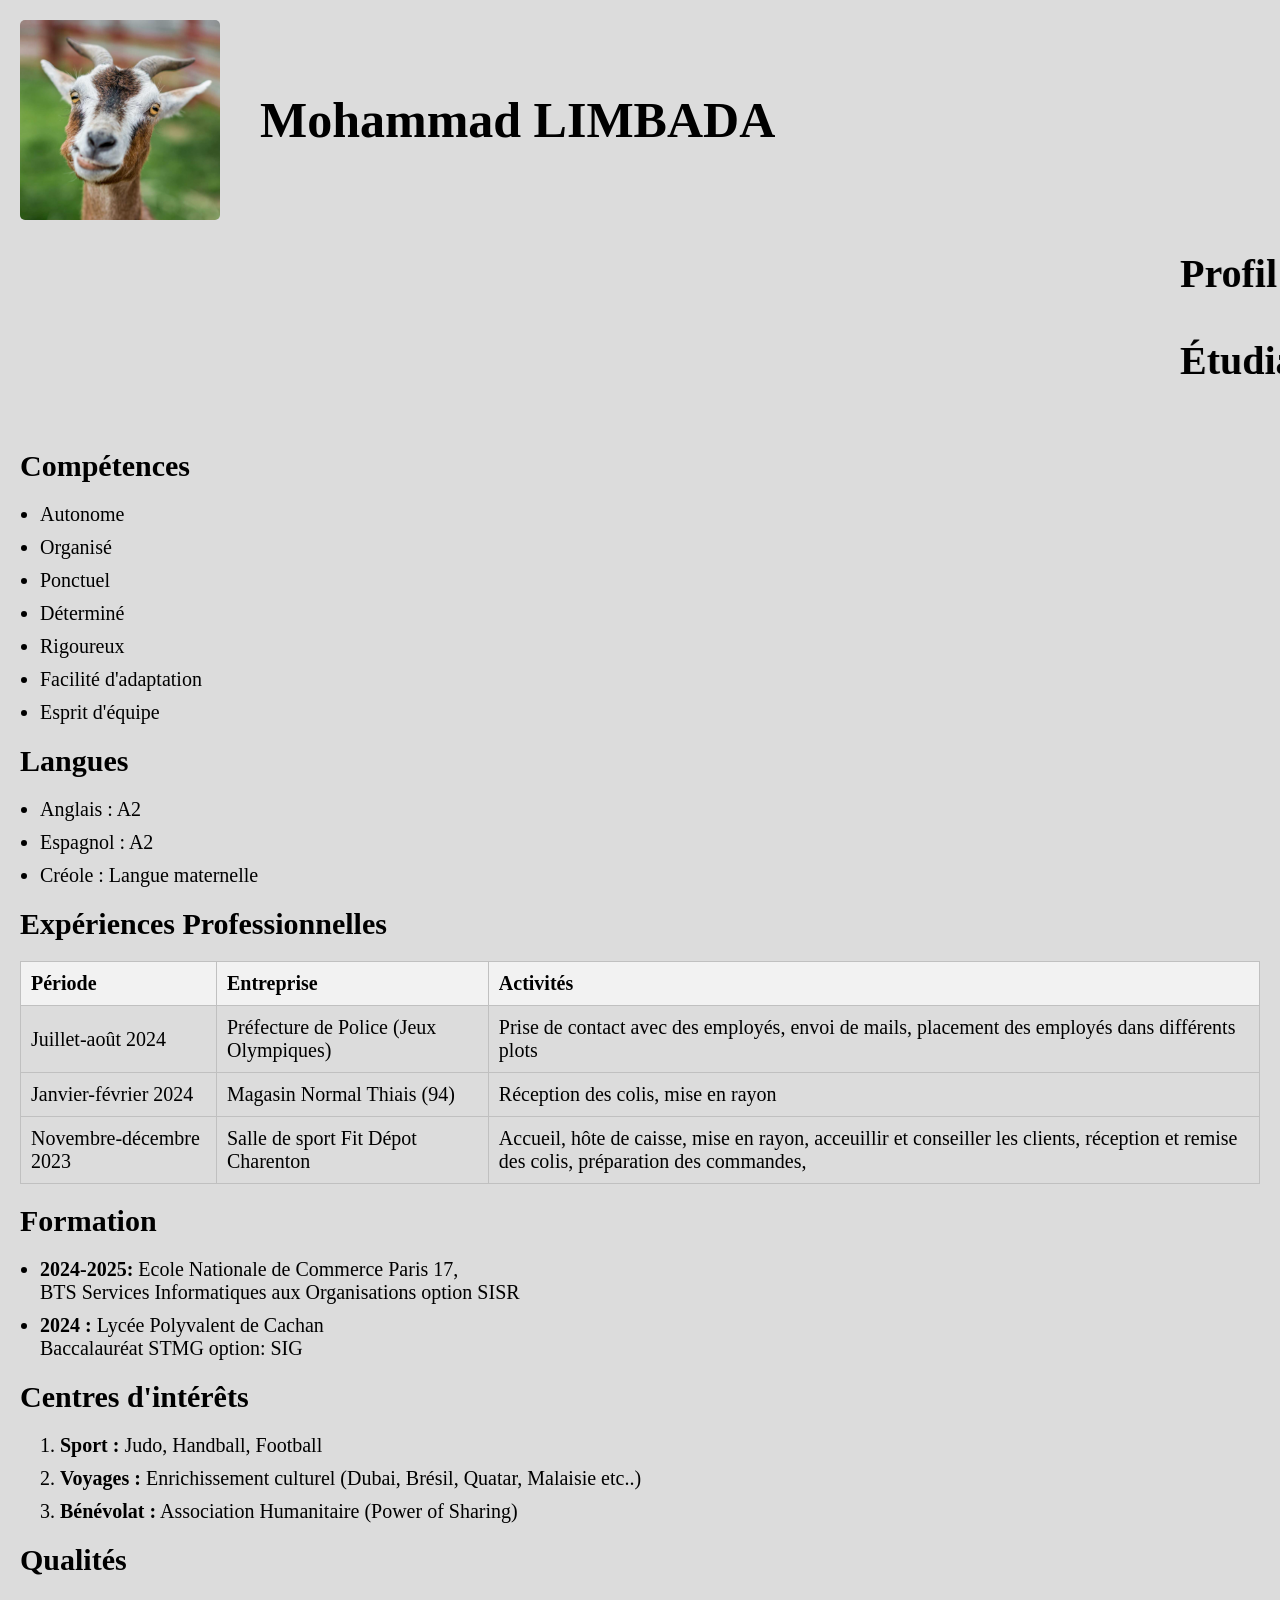
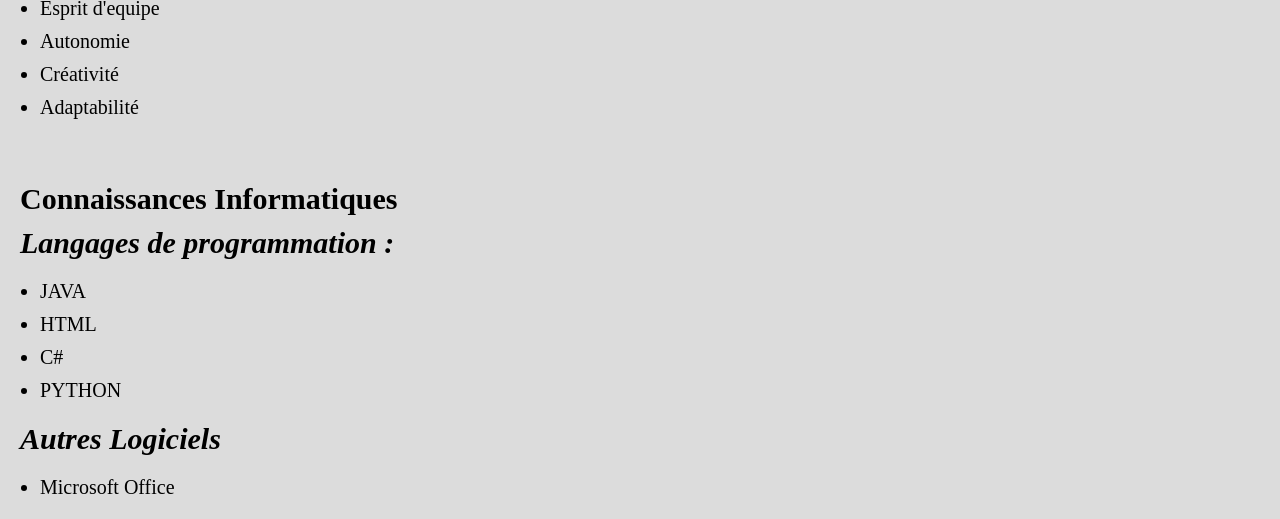
<file: index.html>
<!DOCTYPE html>
<html>
<head>
    <meta http-equiv="refresh" content="0; url=cvmomo.html">
    <title>CV Mohammad Limbada</title>
</head>
<body>
    <script>window.location.href = "cvmomo.html";</script>
</body>
</html>
</file>
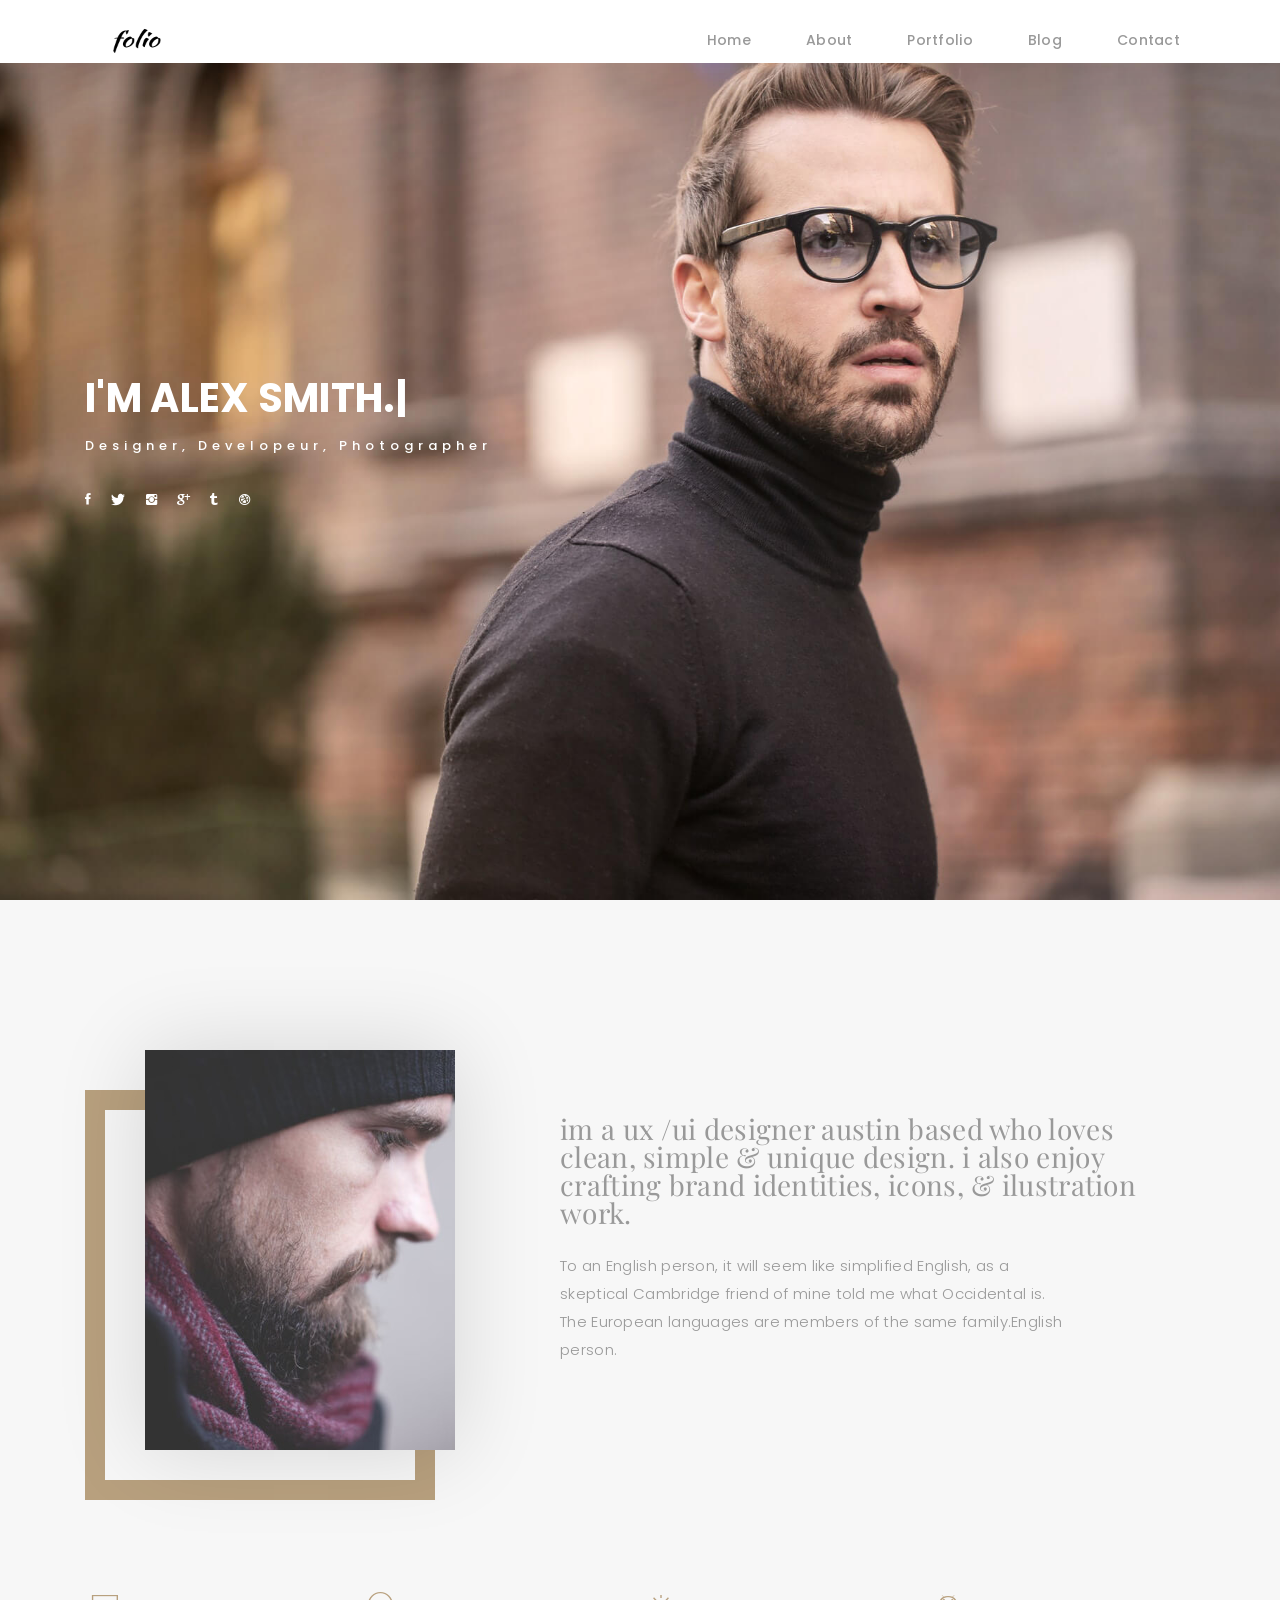
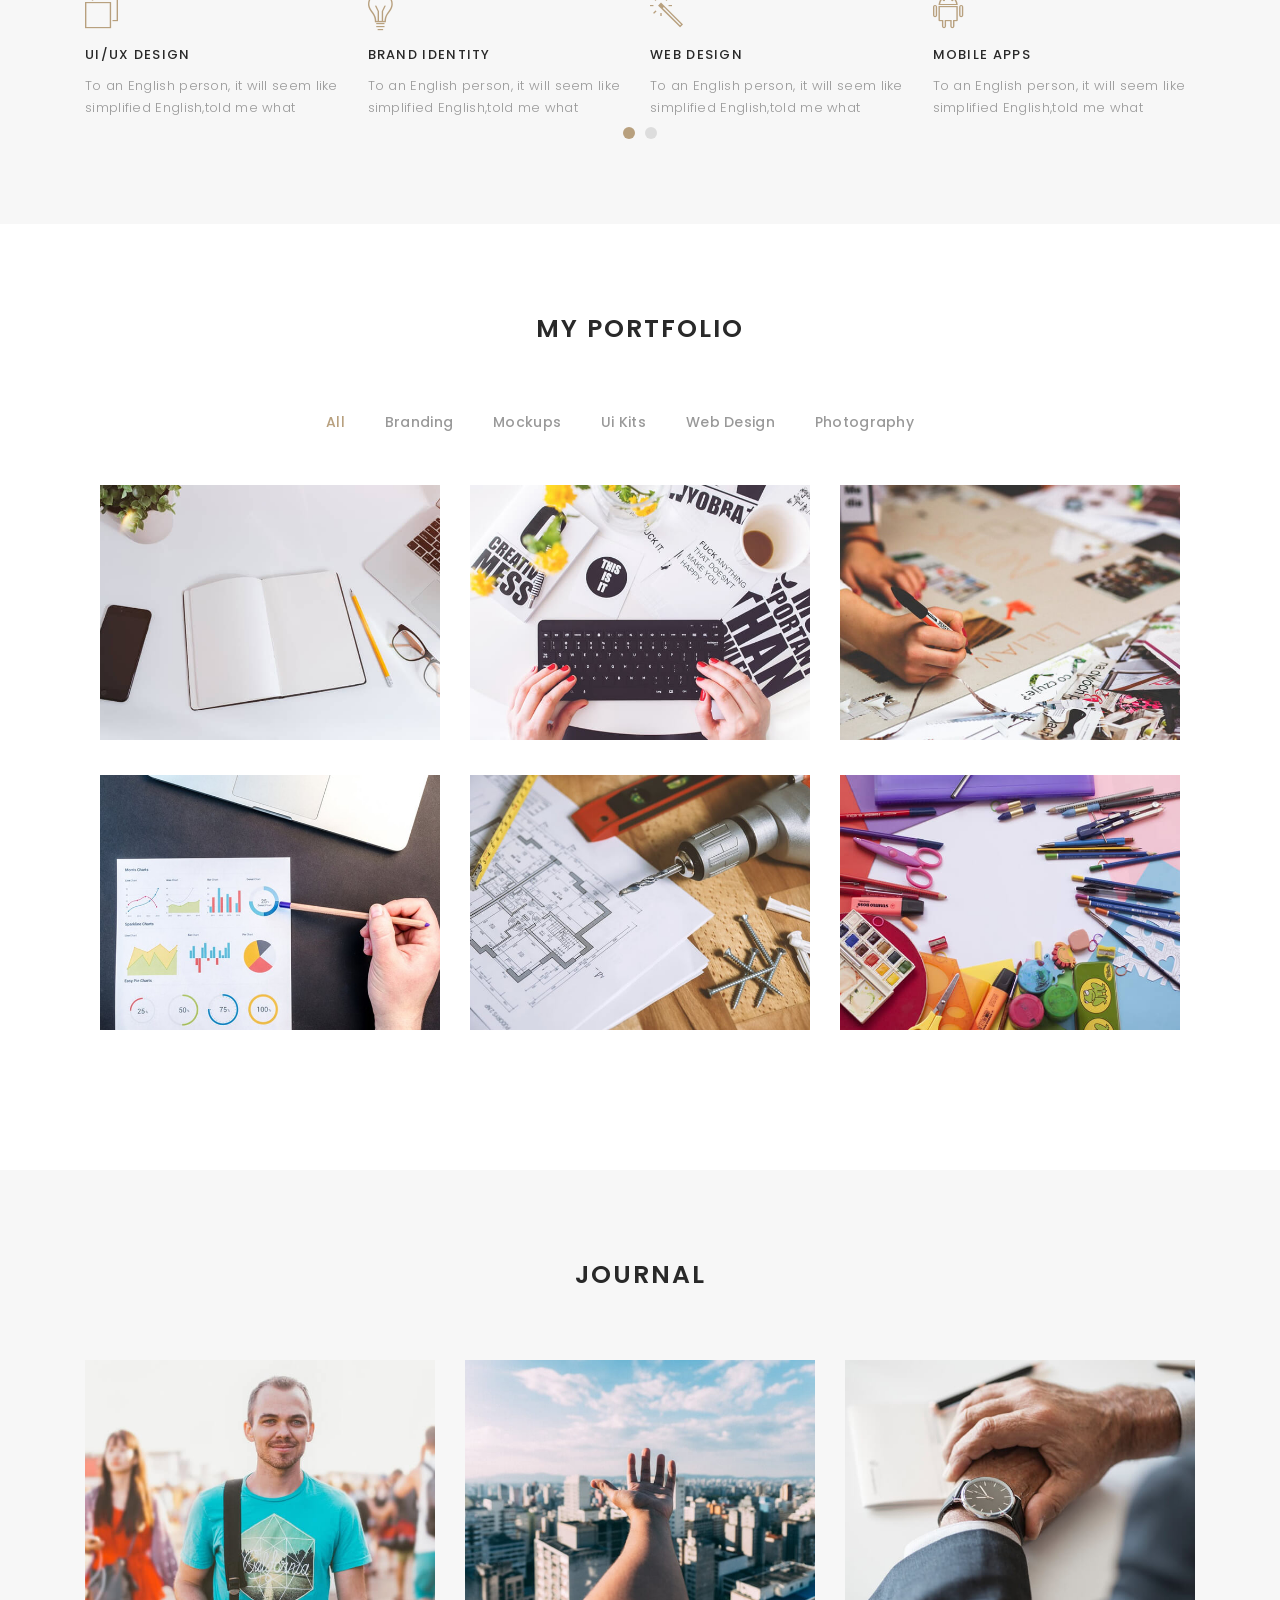
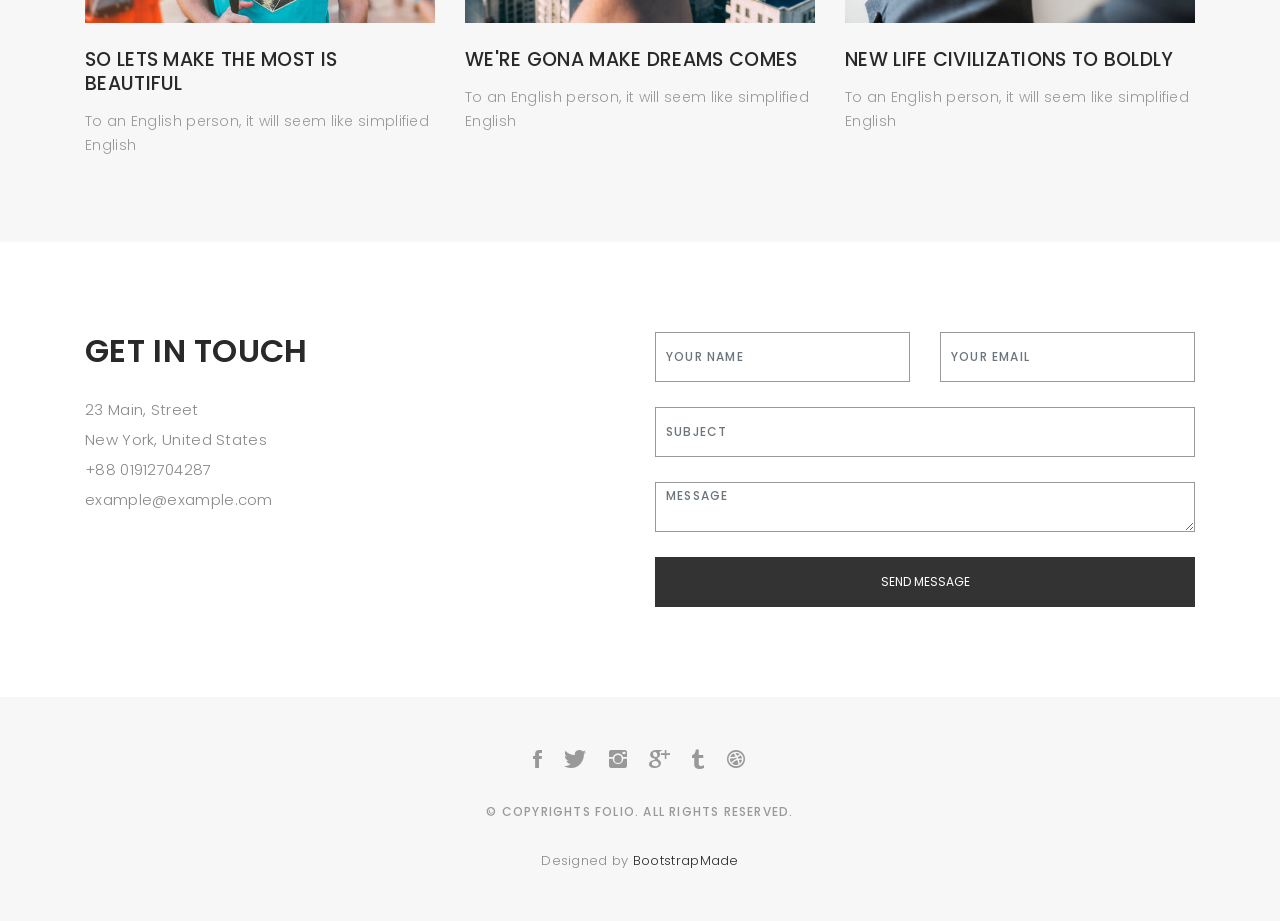
<file: Folio/index.html>
<!DOCTYPE html>
<html lang="en">

<head>
  <!-- meta -->
  <meta charset="utf-8">
  <meta content="width=device-width, initial-scale=1.0" name="viewport">

  <title>Folio - Personal Portfolio Template</title>
  <meta content="" name="keywords">
  <meta content="" name="description">

  <!-- Google Fonts -->
  <link href="https://fonts.googleapis.com/css?family=Poppins:300,300i,400,400i,500,500i,600,600i,700,700i|Playfair+Display:400,400i,700,700i,900,900i" rel="stylesheet">

  <!-- Bootstrap CSS File -->
  <link href="lib/bootstrap/css/bootstrap.min.css" rel="stylesheet">

  <!-- Libraries CSS Files -->
  <link href="lib/ionicons/css/ionicons.min.css" rel="stylesheet">
  <link href="lib/owlcarousel/assets/owl.carousel.min.css" rel="stylesheet">
  <link href="lib/magnific-popup/magnific-popup.css" rel="stylesheet">
  <link href="lib/hover/hover.min.css" rel="stylesheet">

  <!-- Main Stylesheet File -->
  <link href="css/style.css" rel="stylesheet">

  <!-- Responsive css -->
  <link href="css/responsive.css" rel="stylesheet">

  <!-- Favicon -->
  <link rel="shortcut icon" href="images/favicon.png">

  <!-- =======================================================
    Theme Name: Folio
    Theme URL: https://bootstrapmade.com/folio-bootstrap-portfolio-template/
    Author: BootstrapMade.com
    Author URL: https://bootstrapmade.com
  ======================================================= -->
</head>

<body>

  <!-- start section navbar -->
  <nav id="main-nav">
    <div class="row">
      <div class="container">

        <div class="logo">
          <a href="index.html"><img src="images/logo.png" alt="logo"></a>
        </div>

        <div class="responsive"><i data-icon="m" class="ion-navicon-round"></i></div>

        <ul class="nav-menu list-unstyled">
          <li><a href="#header" class="smoothScroll">Home</a></li>
          <li><a href="#about" class="smoothScroll">About</a></li>
          <li><a href="#portfolio" class="smoothScroll">Portfolio</a></li>
          <li><a href="#journal" class="smoothScroll">Blog</a></li>
          <li><a href="#contact" class="smoothScroll">Contact</a></li>
        </ul>

      </div>
    </div>
  </nav>
  <!-- End section navbar -->


  <!-- start section header -->
  <div id="header" class="home">

    <div class="container">
      <div class="header-content">
        <h1>I'm <span class="typed"></span></h1>
        <p>designer, developeur, photographer</p>

        <ul class="list-unstyled list-social">
          <li><a href="#"><i class="ion-social-facebook"></i></a></li>
          <li><a href="#"><i class="ion-social-twitter"></i></a></li>
          <li><a href="#"><i class="ion-social-instagram"></i></a></li>
          <li><a href="#"><i class="ion-social-googleplus"></i></a></li>
          <li><a href="#"><i class="ion-social-tumblr"></i></a></li>
          <li><a href="#"><i class="ion-social-dribbble"></i></a></li>
        </ul>
      </div>
    </div>
  </div>
  <!-- End section header -->


  <!-- start section about us -->
  <div id="about" class="paddsection">
    <div class="container">
      <div class="row justify-content-between">

        <div class="col-lg-4 ">
          <div class="div-img-bg">
            <div class="about-img">
              <img src="images/me.jpg" class="img-responsive" alt="me">
            </div>
          </div>
        </div>

        <div class="col-lg-7">
          <div class="about-descr">

            <p class="p-heading">im a ux /ui designer austin based who loves clean, simple & unique design. i also enjoy crafting brand identities, icons, & ilustration work. </p>
            <p class="separator">To an English person, it will seem like simplified English, as a skeptical Cambridge friend of mine told me what Occidental is. The European languages are members of the same family.English person.</p>

          </div>

        </div>
      </div>
    </div>
  </div>
  <!-- end section about us -->


  <!-- start section services -->
  <div id="services">
    <div class="container">

        <div class="services-carousel owl-theme">

          <div class="services-block">

            <i class="ion-ios-browsers-outline"></i>
            <span>UI/UX DESIGN</span>
            <p class="separator">To an English person, it will seem like simplified English,told me what </p>

          </div>

          <div class="services-block">

            <i class="ion-ios-lightbulb-outline"></i>
            <span>BRAND IDENTITY</span>
            <p class="separator">To an English person, it will seem like simplified English,told me what </p>

          </div>

          <div class="services-block">

            <i class="ion-ios-color-wand-outline"></i>
            <span>WEB DESIGN</span>
            <p class="separator">To an English person, it will seem like simplified English,told me what </p>

          </div>

          <div class="services-block">

            <i class="ion-social-android-outline"></i>
            <span>MOBILE APPS</span>
            <p class="separator">To an English person, it will seem like simplified English,told me what </p>

          </div>

          <div class="services-block">

            <i class="ion-ios-analytics-outline"></i>
            <span>Analytics</span>
            <p class="separator">To an English person, it will seem like simplified English,told me what </p>

          </div>

          <div class="services-block">

            <i class="ion-ios-camera-outline"></i>
            <span>PHOTOGRAPHY</span>
            <p class="separator">To an English person, it will seem like simplified English,told me what </p>

          </div>

        </div>

    </div>

  </div>
  <!-- end section services -->


  <!-- start section portfolio -->
  <div id="portfolio" class="text-center paddsection">

    <div class="container">
      <div class="section-title text-center">
        <h2>My Portfolio</h2>
      </div>
    </div>

    <div class="container">
      <div class="row">
        <div class="col-md-12">

          <div class="portfolio-list">

            <ul class="nav list-unstyled" id="portfolio-flters">
              <li class="filter filter-active" data-filter=".all">all</li>
              <li class="filter" data-filter=".branding">branding</li>
              <li class="filter" data-filter=".mockups">mockups</li>
              <li class="filter" data-filter=".uikits">ui kits</li>
              <li class="filter" data-filter=".webdesign">web design</li>
              <li class="filter" data-filter=".photography">photography</li>
            </ul>

          </div>

          <div class="portfolio-container">

            <div class="col-lg-4 col-md-6 portfolio-thumbnail all branding uikits webdesign">
              <a class="popup-img" href="images/portfolio/1.jpg">
                <img src="images/portfolio/1.jpg" alt="img">
              </a>
            </div>

            <div class="col-lg-4 col-md-6 portfolio-thumbnail all mockups uikits photography">
              <a class="popup-img" href="images/portfolio/2.jpg">
                <img src="images/portfolio/2.jpg"  alt="img">
              </a>
            </div>

            <div class="col-lg-4 col-md-6 portfolio-thumbnail all branding webdesig photographyn">
              <a class="popup-img" href="images/portfolio/3.jpg">
                <img src="images/portfolio/3.jpg" alt="img">
              </a>
            </div>

            <div class="col-lg-4 col-md-6 portfolio-thumbnail all mockups webdesign photography">
              <a class="popup-img" href="images/portfolio/4.jpg">
                <img src="images/portfolio/4.jpg" alt="img">
              </a>
            </div>

            <div class="col-lg-4 col-md-6 portfolio-thumbnail all branding uikits photography">
              <a class="popup-img" href="images/portfolio/5.jpg">
                <img src="images/portfolio/5.jpg" alt="img">
              </a>
            </div>

            <div class="col-lg-4 col-md-6 portfolio-thumbnail all mockups uikits webdesign">
              <a class="popup-img" href="images/portfolio/6.jpg">
                <img src="images/portfolio/6.jpg" alt="img">
              </a>
            </div>

          </div>
        </div>
      </div>
    </div>

  </div>
  <!-- End section portfolio -->


  <!-- start section journal -->
  <div id="journal" class="text-left paddsection">

    <div class="container">
      <div class="section-title text-center">
        <h2>journal</h2>
      </div>
    </div>

    <div class="container">
      <div class="journal-block">
        <div class="row">

          <div class="col-lg-4 col-md-6">
            <div class="journal-info">

              <a href="blog-single.html"><img src="images/blog-post-1.jpg" class="img-responsive" alt="img"></a>

              <div class="journal-txt">

                <h4><a href="blog-single.html">SO LETS MAKE THE MOST IS BEAUTIFUL</a></h4>
                <p class="separator">To an English person, it will seem like simplified English
                </p>

              </div>

            </div>
          </div>

          <div class="col-lg-4 col-md-6">
            <div class="journal-info">

              <a href="blog-single.html"><img src="images/blog-post-2.jpg" class="img-responsive" alt="img"></a>

              <div class="journal-txt">

                <h4><a href="#blog-single.html">WE'RE GONA MAKE DREAMS COMES</a></h4>
                <p class="separator">To an English person, it will seem like simplified English
                </p>

              </div>

            </div>
          </div>

          <div class="col-lg-4 col-md-6">
            <div class="journal-info">

              <a href="blog-single.html"><img src="images/blog-post-3.jpg" class="img-responsive" alt="img"></a>

              <div class="journal-txt">

                <h4><a href="blog-single.html">NEW LIFE CIVILIZATIONS TO BOLDLY</a></h4>
                <p class="separator">To an English person, it will seem like simplified English
                </p>

              </div>

            </div>
          </div>

        </div>
      </div>
    </div>

  </div>
  <!-- End section journal -->


  <!-- start sectoion contact -->
  <div id="contact" class="paddsection">
    <div class="container">
      <div class="contact-block1">
        <div class="row">

          <div class="col-lg-6">
            <div class="contact-contact">

              <h2 class="mb-30">GET IN TOUCH</h2>

              <ul class="contact-details">
                <li><span>23 Main, Street</span></li>
                <li><span>New York, United States</span></li>
                <li><span>+88 01912704287</span></li>
                <li><span>example@example.com</span></li>
              </ul>

            </div>
          </div>

          <div class="col-lg-6">
            <form action="" method="post" role="form" class="contactForm">
              <div class="row">

                <div id="sendmessage">Your message has been sent. Thank you!</div>
                <div id="errormessage"></div>

                <div class="col-lg-6">
                  <div class="form-group contact-block1">
                    <input type="text" name="name" class="form-control" id="name" placeholder="Your Name" data-rule="minlen:4" data-msg="Please enter at least 4 chars" />
                    <div class="validation"></div>
                  </div>
                </div>

                <div class="col-lg-6">
                  <div class="form-group">
                    <input type="email" class="form-control" name="email" id="email" placeholder="Your Email" data-rule="email" data-msg="Please enter a valid email" />
                    <div class="validation"></div>
                  </div>
                </div>

                <div class="col-lg-12">
                  <div class="form-group">
                    <input type="text" class="form-control" name="subject" id="subject" placeholder="Subject" data-rule="minlen:4" data-msg="Please enter at least 8 chars of subject" />
                    <div class="validation"></div>
                  </div>
                </div>

                <div class="col-lg-12">
                  <div class="form-group">
                    <textarea class="form-control" name="message" rows="12" data-rule="required" data-msg="Please write something for us" placeholder="Message"></textarea>
                    <div class="validation"></div>
                  </div>
                </div>

                <div class="col-lg-12">
                  <input type="submit" class="btn btn-defeault btn-send" value="Send message">
                </div>

              </div>
            </form>
          </div>
        </div>
      </div>
    </div>
  </div>
  <!-- start sectoion contact -->


  <!-- start section footer -->
  <div id="footer" class="text-center">
    <div class="container">
      <div class="socials-media text-center">

        <ul class="list-unstyled">
          <li><a href="#"><i class="ion-social-facebook"></i></a></li>
          <li><a href="#"><i class="ion-social-twitter"></i></a></li>
          <li><a href="#"><i class="ion-social-instagram"></i></a></li>
          <li><a href="#"><i class="ion-social-googleplus"></i></a></li>
          <li><a href="#"><i class="ion-social-tumblr"></i></a></li>
          <li><a href="#"><i class="ion-social-dribbble"></i></a></li>
        </ul>

      </div>

      <p>&copy; Copyrights Folio. All rights reserved.</p>

      <div class="credits">
        <!--
          All the links in the footer should remain intact.
          You can delete the links only if you purchased the pro version.
          Licensing information: https://bootstrapmade.com/license/
          Purchase the pro version with working PHP/AJAX contact form: https://bootstrapmade.com/buy/?theme=Folio
        -->
        Designed by <a href="https://bootstrapmade.com/">BootstrapMade</a>
      </div>

    </div>
  </div>
  <!-- End section footer -->

  <!-- JavaScript Libraries -->
  <script src="lib/jquery/jquery.min.js"></script>
  <script src="lib/jquery/jquery-migrate.min.js"></script>
  <script src="lib/bootstrap/js/bootstrap.bundle.min.js"></script>
  <script src="lib/typed/typed.js"></script>
  <script src="lib/owlcarousel/owl.carousel.min.js"></script>
  <script src="lib/magnific-popup/magnific-popup.min.js"></script>
  <script src="lib/isotope/isotope.pkgd.min.js"></script>

  <!-- Contact Form JavaScript File -->
  <script src="contactform/contactform.js"></script>

  <!-- Template Main Javascript File -->
  <script src="js/main.js"></script>

</body>

</html>
</file>
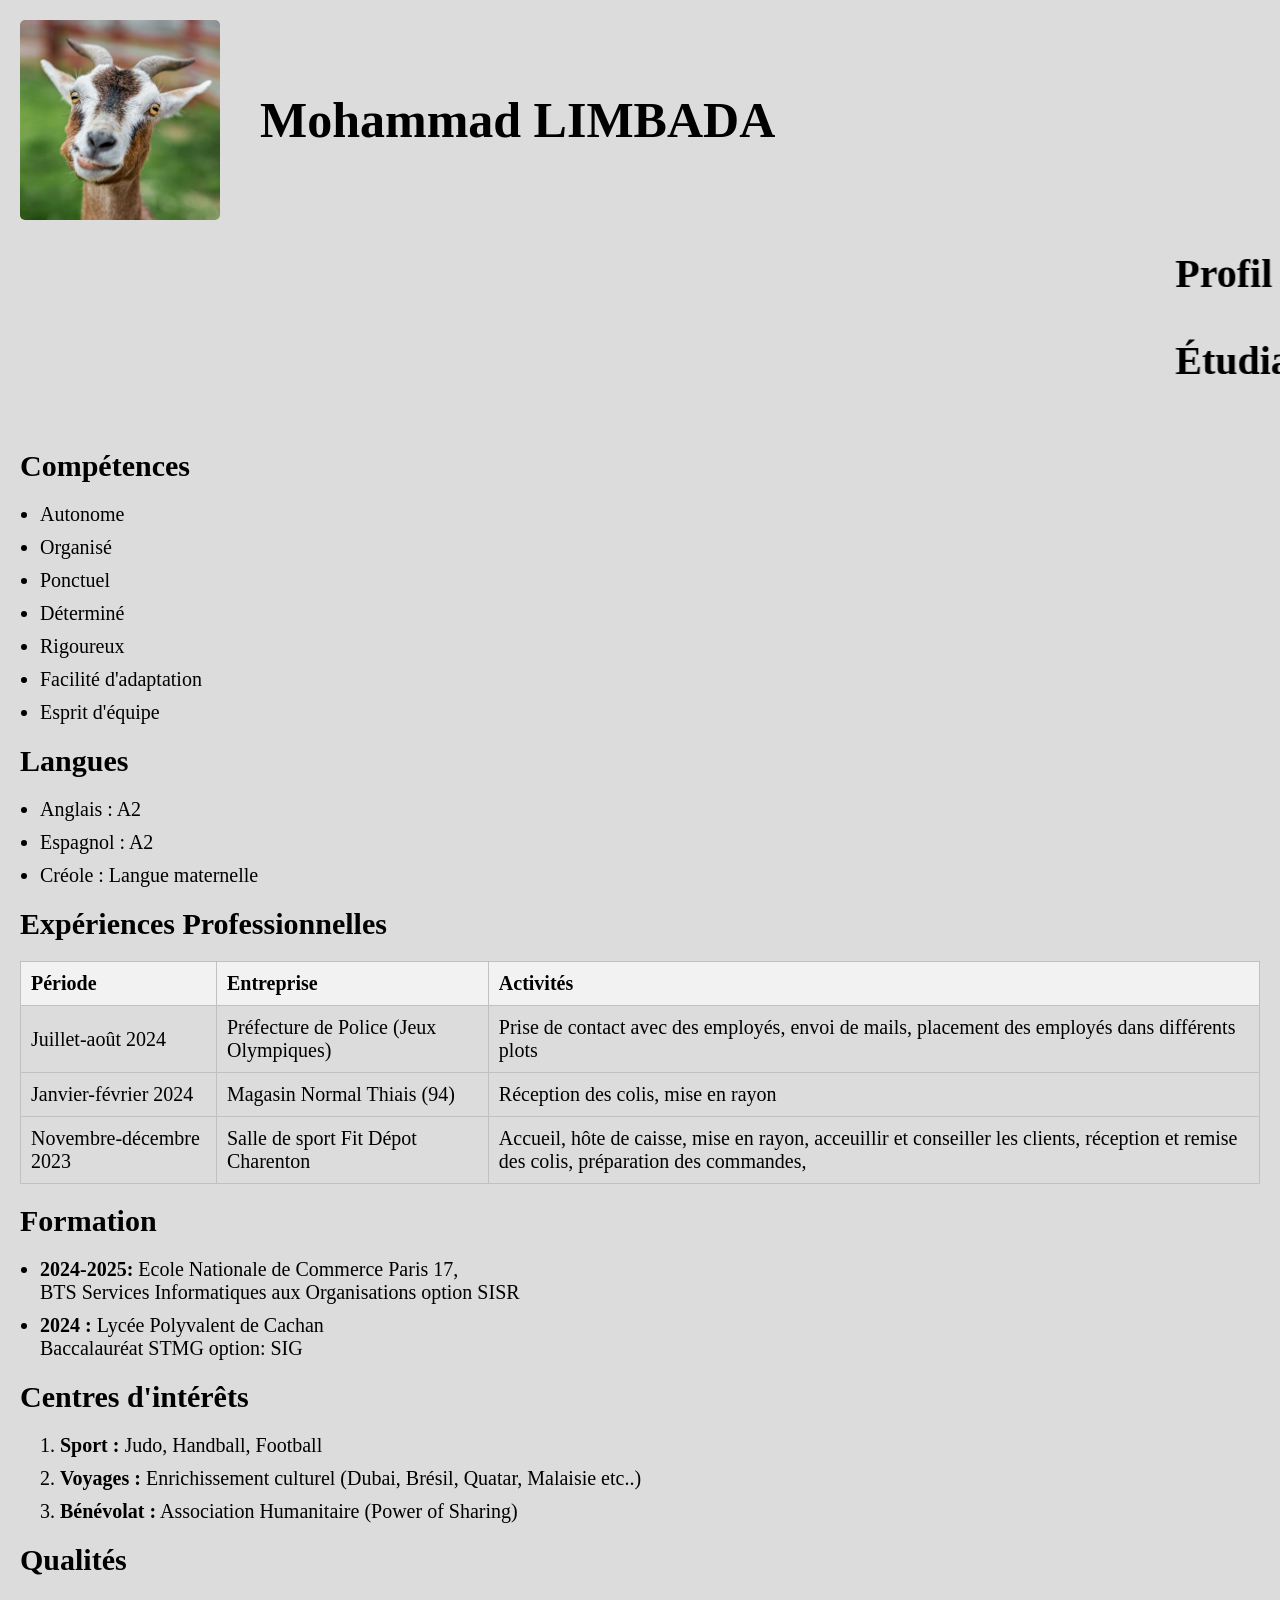
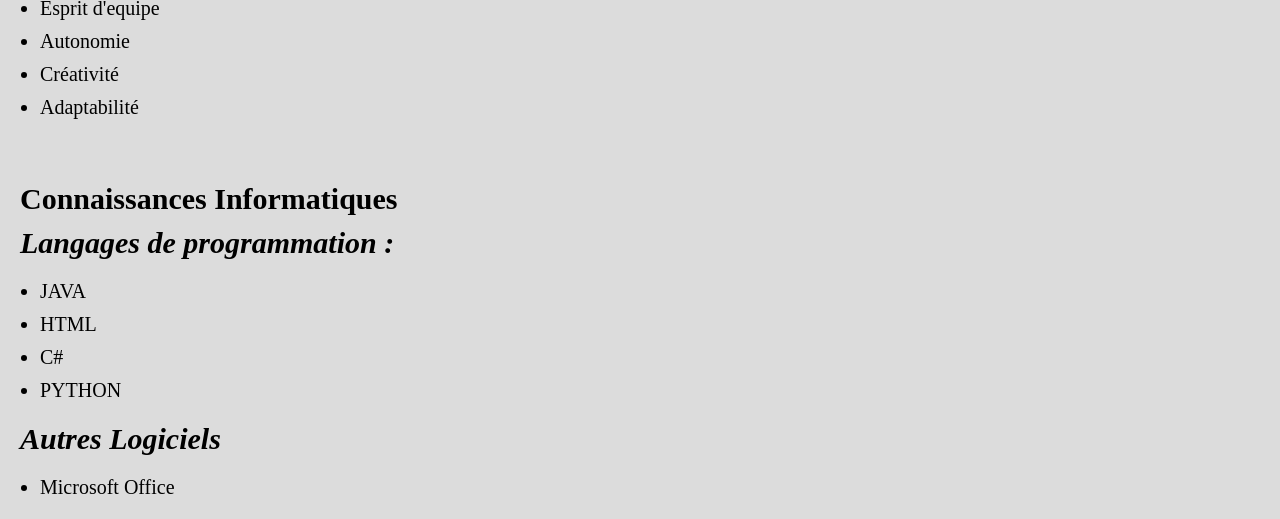
<file: cvmomo.html>
<!DOCTYPE html>
<html lang="fr">
<head>
    <meta charset="UTF-8">
    <title>Mon CV</title>
    <link rel="stylesheet" href="cssmohamed.css"> <!-- Lien vers le fichier CSS -->
</head>



<div class="photo-container">
    <img src="chevre2.jpg" alt="Photo de mohamed" usemap="#map1">
    <map name="map1">
        <area href="https://www.enc-bessieres.org/" shape="rect" coords="0,0,50,50" title="enc-bessieres"
            alt="enc">
        <area href="mailto:momo942700@gmail.com" shape="rect" coords="0,50,50,100" title="Mon Mail" alt="mailto">
        <area href="https://www.cdiscount.com/" shape="rect" coords="0,100,50,150" title="Cdiscount" alt="magasin">
    </map>

<div class="cv-title">
    <h1>Mohammad LIMBADA </h1>
</div>
</div>
    
<marquee class="scroll-text"> <h1>Profil Professionnel
<section class="profil">
    <p>Étudiant en première année de BTS SIO à la recherche d'un stage du 15 mai au 20 juin </p>
</h1>
</section>
</marquee>
</section>
<section>
    <h2>Compétences</h2>
    <ul>
        <li>Autonome</li>
        <li>Organisé</li>
        <li>Ponctuel</li>
        <li>Déterminé</li>
        <li>Rigoureux</li>
        <li>Facilité d'adaptation</li>
        <li>Esprit d'équipe</li>
    </ul>
</section>

<section>
    <h2>Langues</h2>
    <ul>
        <li>Anglais : A2</li>
        <li>Espagnol : A2</li>
        <li>Créole : Langue maternelle</li>
    </ul>
</section>
</HTML>



<section>
    <h2>Expériences Professionnelles</h2>
    <table>
        <thead>
            <tr>
                <th>Période</th>
                <th>Entreprise</th>
                <th>Activités</th>
            </tr>
        </thead>
        <tbody>
            <tr>
                <td>Juillet-août 2024</td>
                <td>Préfecture de Police (Jeux Olympiques)</td>
                <td>Prise de contact avec des employés, envoi de mails, placement des employés dans différents plots</td>
            </tr>
            <tr>
                <td>Janvier-février 2024</td>
                <td>Magasin Normal Thiais (94)</td>
                <td>Réception des colis, mise en rayon</td>
            </tr>
            <tr>
                <td>Novembre-décembre 2023</td>
                <td>Salle de sport Fit Dépot Charenton</td>
                <td>Accueil, hôte de caisse, mise en rayon, acceuillir et conseiller les clients, réception et remise des colis, préparation des commandes, </td>
            </tr>
        </tbody>
    </table>
</section>


<section class="formation">
    <h1>Formation</h1>
    <ul>
        <li><strong> 2024-2025: </strong> 
            Ecole Nationale de Commerce Paris 17,<br> BTS Services Informatiques aux Organisations option SISR</li>
            
        <li><strong>2024 :</strong> 
            Lycée Polyvalent de Cachan <br> Baccalauréat STMG option: SIG</li>
    </ul>
</section>
            

<section>
    <h1>Centres d'intérêts</h1>
    <ol>
        <li><strong>Sport :</strong> Judo, Handball, Football</li>
        <li><strong>Voyages :</strong> Enrichissement culturel (Dubai, Brésil, Quatar, Malaisie etc..)</li>
        <li><strong>Bénévolat :</strong> Association Humanitaire (Power of Sharing)</li>
    </ol>
</section>


<section class="Qualites">
            <h1>Qualités</h1>
            <ul>
                <li>Esprit d'equipe</li>
                <li>Autonomie</li>
                <li>Créativité </li>
                <li>Adaptabilité</li>
            </ul>
</section> 
<br>

<section>

<h1> Connaissances Informatiques </h1>

<h1> <i>Langages de programmation : </i> </h1>

<ul>
    <li> JAVA</li>
    <li> HTML</li>
    <li> C#</li>
    <li> PYTHON</li>
</ul>
<h1> <i> Autres Logiciels</i></h1>
<ul>
    <li> Microsoft Office</li>


</ul>

</section>

        

</HTML>
</file>
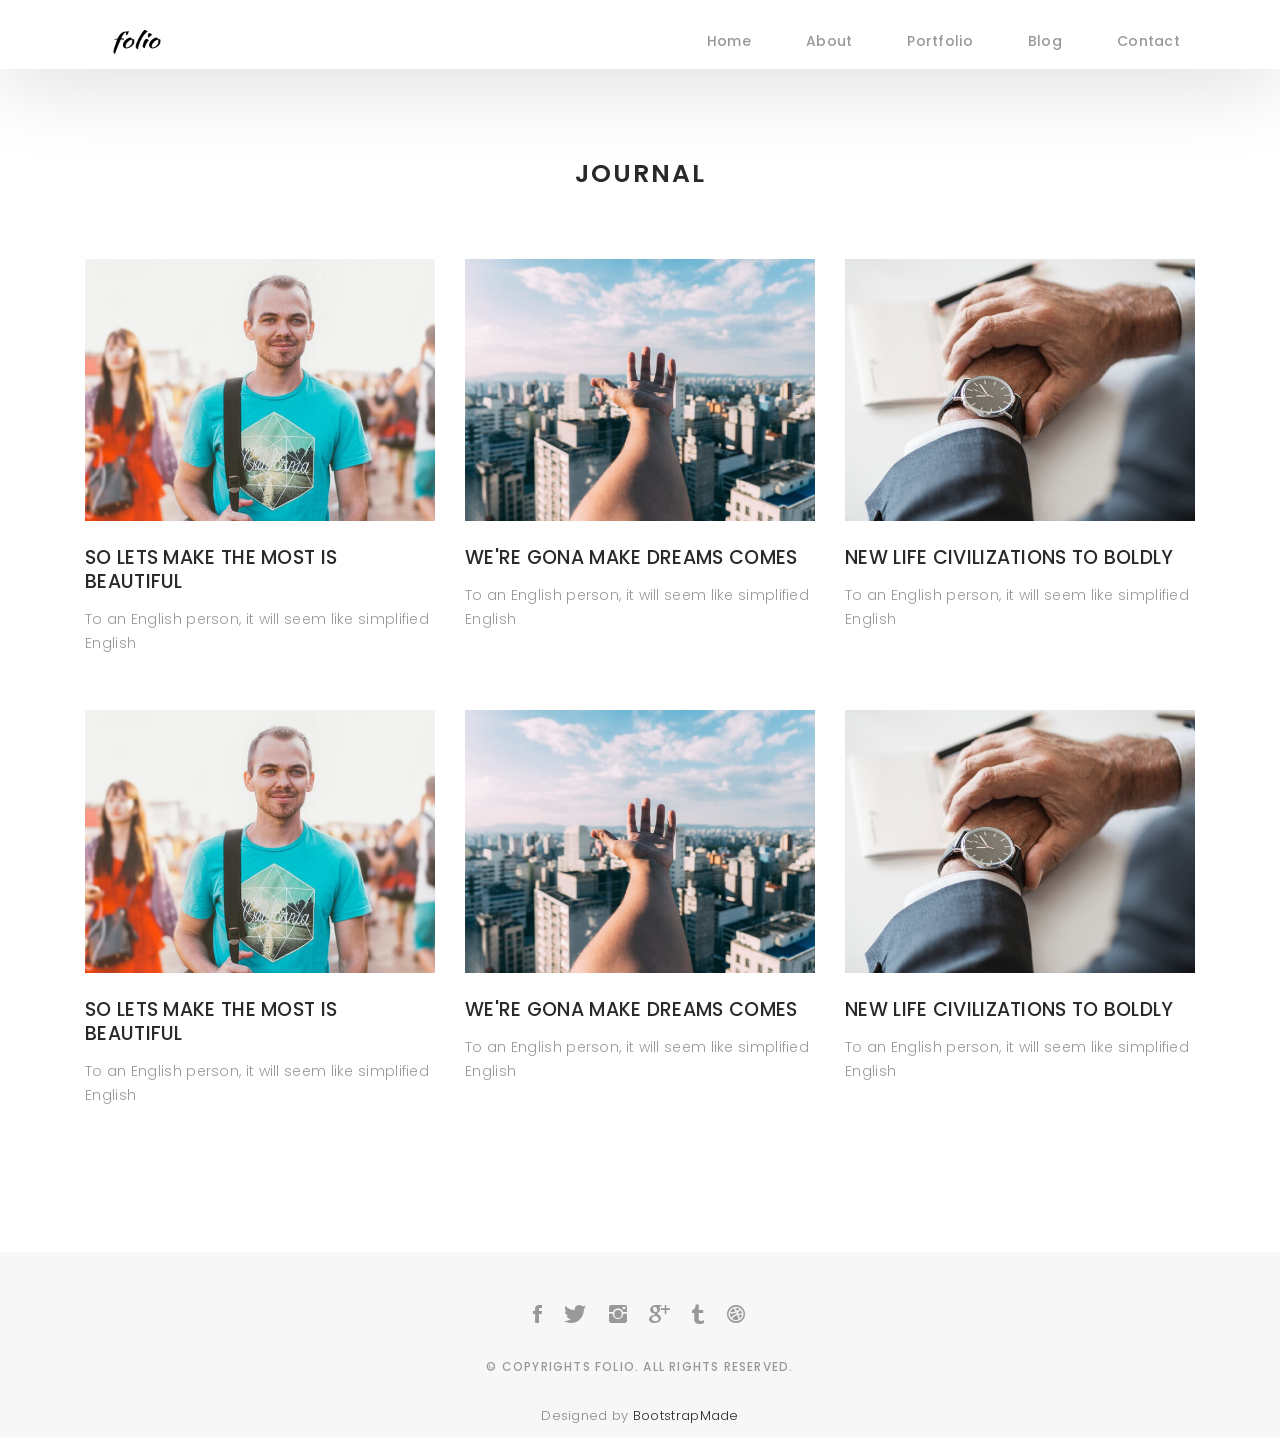
<file: Folio/blog-grid.html>
<!DOCTYPE html>
<html lang="en">

<head>
  <!-- meta -->
  <meta charset="utf-8">
  <meta content="width=device-width, initial-scale=1.0" name="viewport">

  <title>Folio - Blog Grid</title>
  <meta content="" name="keywords">
  <meta content="" name="description">

  <!-- Google Fonts -->
  <link href="https://fonts.googleapis.com/css?family=Poppins:300,300i,400,400i,500,500i,600,600i,700,700i|Playfair+Display:400,400i,700,700i,900,900i" rel="stylesheet">

  <!-- Bootstrap CSS File -->
  <link href="lib/bootstrap/css/bootstrap.min.css" rel="stylesheet">

  <!-- Libraries CSS Files -->
  <link href="lib/ionicons/css/ionicons.min.css" rel="stylesheet">
  <link href="lib/owlcarousel/assets/owl.carousel.min.css" rel="stylesheet">
  <link href="lib/magnific-popup/magnific-popup.css" rel="stylesheet">
  <link href="lib/hover/hover.min.css" rel="stylesheet">

  <!-- Blog Stylesheet File -->
  <link href="css/blog.css" rel="stylesheet">

  <!-- Main Stylesheet File -->
  <link href="css/style.css" rel="stylesheet">

  <!-- Responsive css -->
  <link href="css/responsive.css" rel="stylesheet">

  <!-- Favicon -->
  <link rel="shortcut icon" href="images/favicon.png">

  <!-- =======================================================
    Theme Name: Folio
    Theme URL: https://bootstrapmade.com/folio-bootstrap-portfolio-template/
    Author: BootstrapMade.com
    Author URL: https://bootstrapmade.com
  ======================================================= -->
</head>

<body>

  <!-- start section navbar -->
  <nav id="main-nav-subpage" class="subpage-nav">
    <div class="row">
      <div class="container">

        <div class="logo">
          <a href="index.html"><img src="images/logo.png" alt="logo"></a>
        </div>

        <div class="responsive"><i data-icon="m" class="ion-navicon-round"></i></div>

        <ul class="nav-menu list-unstyled">
          <li><a href="#homee" class="smoothScroll">Home</a></li>
          <li><a href="#about" class="smoothScroll">About</a></li>
          <li><a href="#portfolio" class="smoothScroll">Portfolio</a></li>
          <li><a href="#blog" class="smoothScroll">Blog</a></li>
          <li><a href="#contact" class="smoothScroll">Contact</a></li>
        </ul>

      </div>
    </div>
  </nav>
  <!-- End section navbar -->

  <!-- start section journal -->
  <div id="journal-blog" class="text-left  paddsections">

    <div class="container">
      <div class="section-title text-center">
        <h2>journal</h2>
      </div>
    </div>

    <div class="container">
      <div class="journal-block">
        <div class="row">

          <div class="col-lg-4 col-md-6">
            <div class="journal-info mb-30">

              <a href="blog-single.html"><img src="images/blog-post-1.jpg" class="img-responsive" alt="img"></a>

              <div class="journal-txt">

                <h4><a href="blog-single.html">SO LETS MAKE THE MOST IS BEAUTIFUL</a></h4>
                <p class="separator">To an English person, it will seem like simplified English
                </p>

              </div>

            </div>
          </div>

          <div class="col-lg-4 col-md-6">
            <div class="journal-info mb-30">

              <a href="blog-single.html"><img src="images/blog-post-2.jpg" class="img-responsive" alt="img"></a>

              <div class="journal-txt">

                <h4><a href="blog-single.html">WE'RE GONA MAKE DREAMS COMES</a></h4>
                <p class="separator">To an English person, it will seem like simplified English
                </p>

              </div>

            </div>
          </div>

          <div class="col-lg-4 col-md-6">
            <div class="journal-info mb-30">

              <a href="blog-single.html"><img src="images/blog-post-3.jpg" class="img-responsive" alt="img"></a>

              <div class="journal-txt">

                <h4><a href="blog-single.html">NEW LIFE CIVILIZATIONS TO BOLDLY</a></h4>
                <p class="separator">To an English person, it will seem like simplified English
                </p>

              </div>

            </div>
          </div>

          <div class="col-lg-4 col-md-6">
            <div class="journal-info mb-30">

              <a href="blog-single.html"><img src="images/blog-post-1.jpg" class="img-responsive" alt="img"></a>

              <div class="journal-txt">

                <h4><a href="blog-single.html">SO LETS MAKE THE MOST IS BEAUTIFUL</a></h4>
                <p class="separator">To an English person, it will seem like simplified English
                </p>

              </div>

            </div>
          </div>

          <div class="col-lg-4 col-md-6">
            <div class="journal-info mb-30">

              <a href="blog-single.html"><img src="images/blog-post-2.jpg" class="img-responsive" alt="img"></a>

              <div class="journal-txt">

                <h4><a href="blog-single.html">WE'RE GONA MAKE DREAMS COMES</a></h4>
                <p class="separator">To an English person, it will seem like simplified English
                </p>

              </div>

            </div>
          </div>

          <div class="col-lg-4 col-md-6">
            <div class="journal-info mb-30">

              <a href="blog-single.html"><img src="images/blog-post-3.jpg" class="img-responsive" alt="img"></a>

              <div class="journal-txt">

                <h4><a href="blog-single.html">NEW LIFE CIVILIZATIONS TO BOLDLY</a></h4>
                <p class="separator">To an English person, it will seem like simplified English
                </p>

              </div>

            </div>
          </div>

        </div>
      </div>
    </div>
  </div>
  <!-- End section journal -->


  <!-- start section footer -->
  <div id="footer" class="text-center">
    <div class="container">
      <div class="socials-media text-center">

        <ul class="list-unstyled">
          <li><a href="#"><i class="ion-social-facebook"></i></a></li>
          <li><a href="#"><i class="ion-social-twitter"></i></a></li>
          <li><a href="#"><i class="ion-social-instagram"></i></a></li>
          <li><a href="#"><i class="ion-social-googleplus"></i></a></li>
          <li><a href="#"><i class="ion-social-tumblr"></i></a></li>
          <li><a href="#"><i class="ion-social-dribbble"></i></a></li>
        </ul>

      </div>

      <p>&copy; Copyrights Folio. All rights reserved.</p>

      <div class="credits">
        <!--
          All the links in the footer should remain intact.
          You can delete the links only if you purchased the pro version.
          Licensing information: https://bootstrapmade.com/license/
          Purchase the pro version with working PHP/AJAX contact form: https://bootstrapmade.com/buy/?theme=Folio
        -->
        Designed by <a href="https://bootstrapmade.com/">BootstrapMade</a>
      </div>

    </div>
  </div>
  <!-- End section footer -->

  <!-- JavaScript Libraries -->
  <script src="lib/jquery/jquery.min.js"></script>
  <script src="lib/jquery/jquery-migrate.min.js"></script>
  <script src="lib/bootstrap/js/bootstrap.bundle.min.js"></script>
  <script src="lib/typed/typed.js"></script>
  <script src="lib/owlcarousel/owl.carousel.min.js"></script>
  <script src="lib/magnific-popup/magnific-popup.min.js"></script>
  <script src="lib/isotope/isotope.pkgd.min.js"></script>

  <!-- Contact Form JavaScript File -->
  <script src="contactform/contactform.js"></script>

  <!-- Template Main Javascript File -->
  <script src="js/main.js"></script>

</body>

</html>
</file>
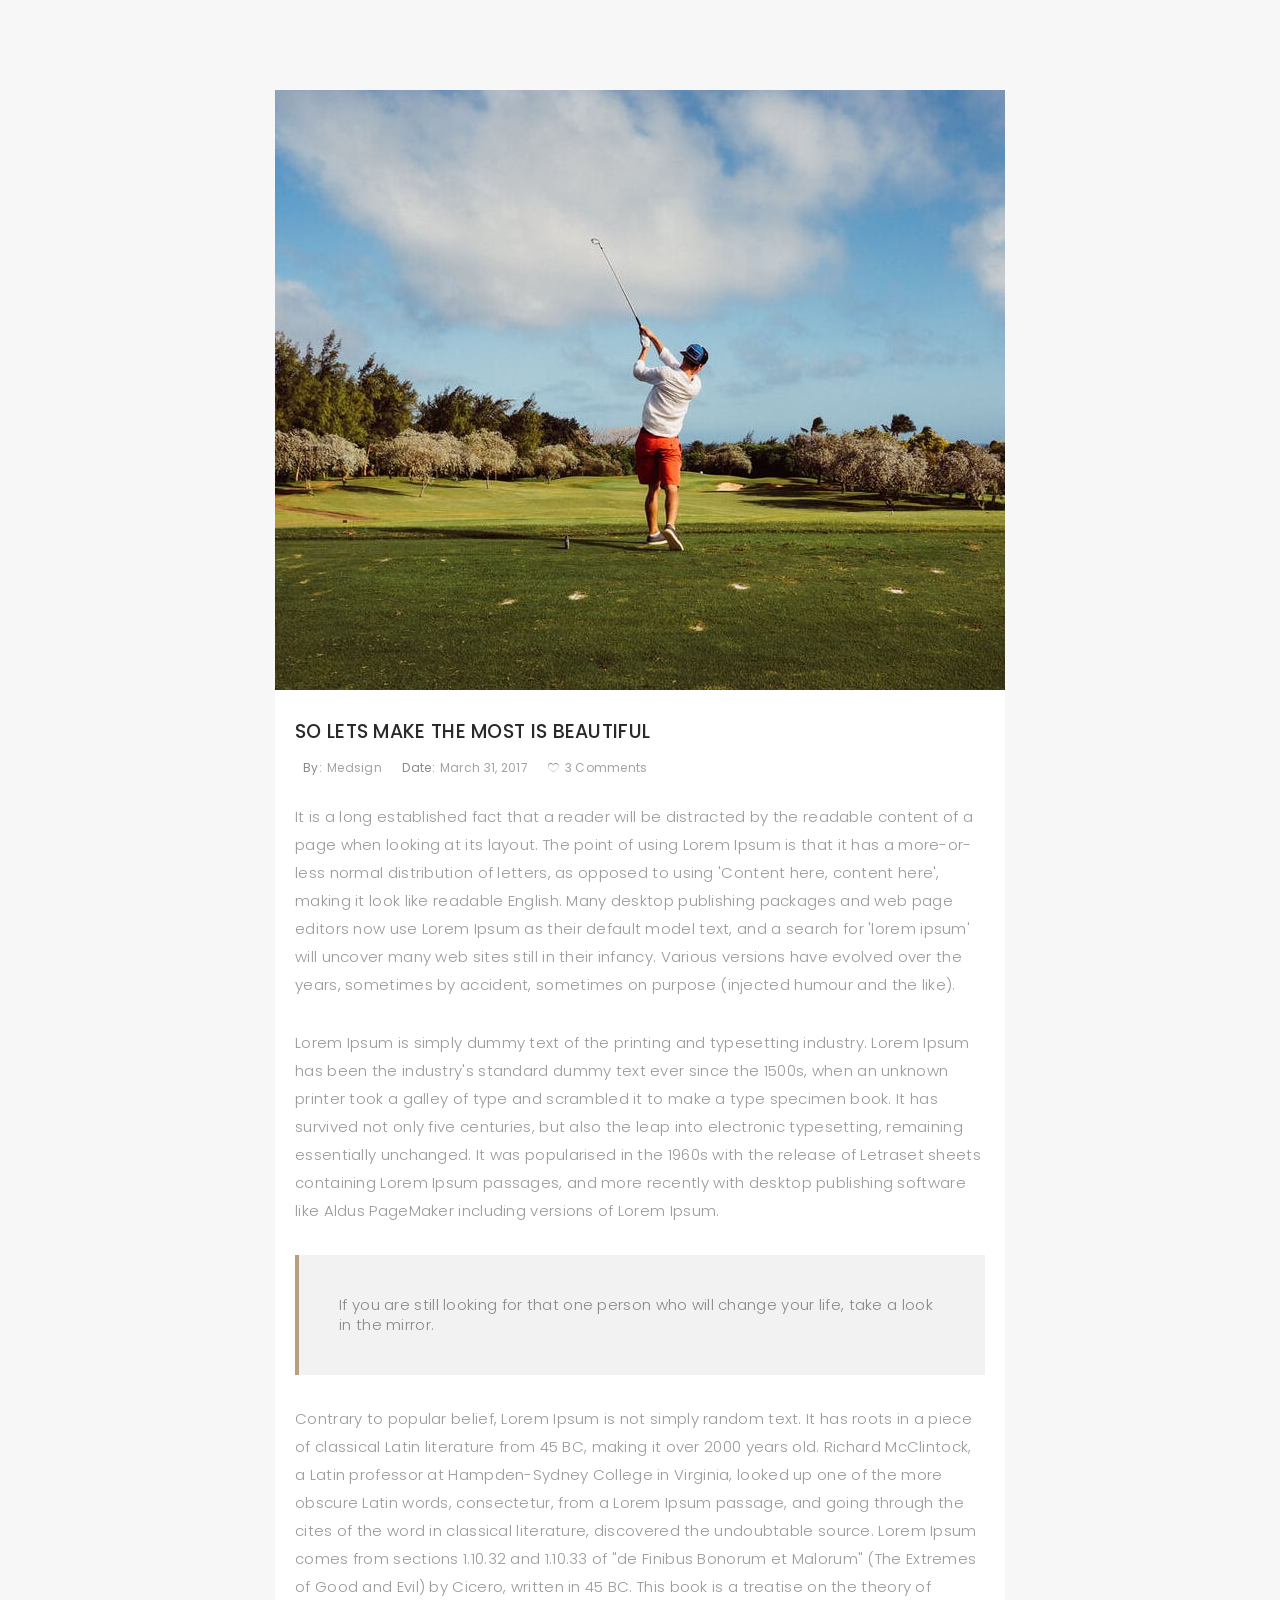
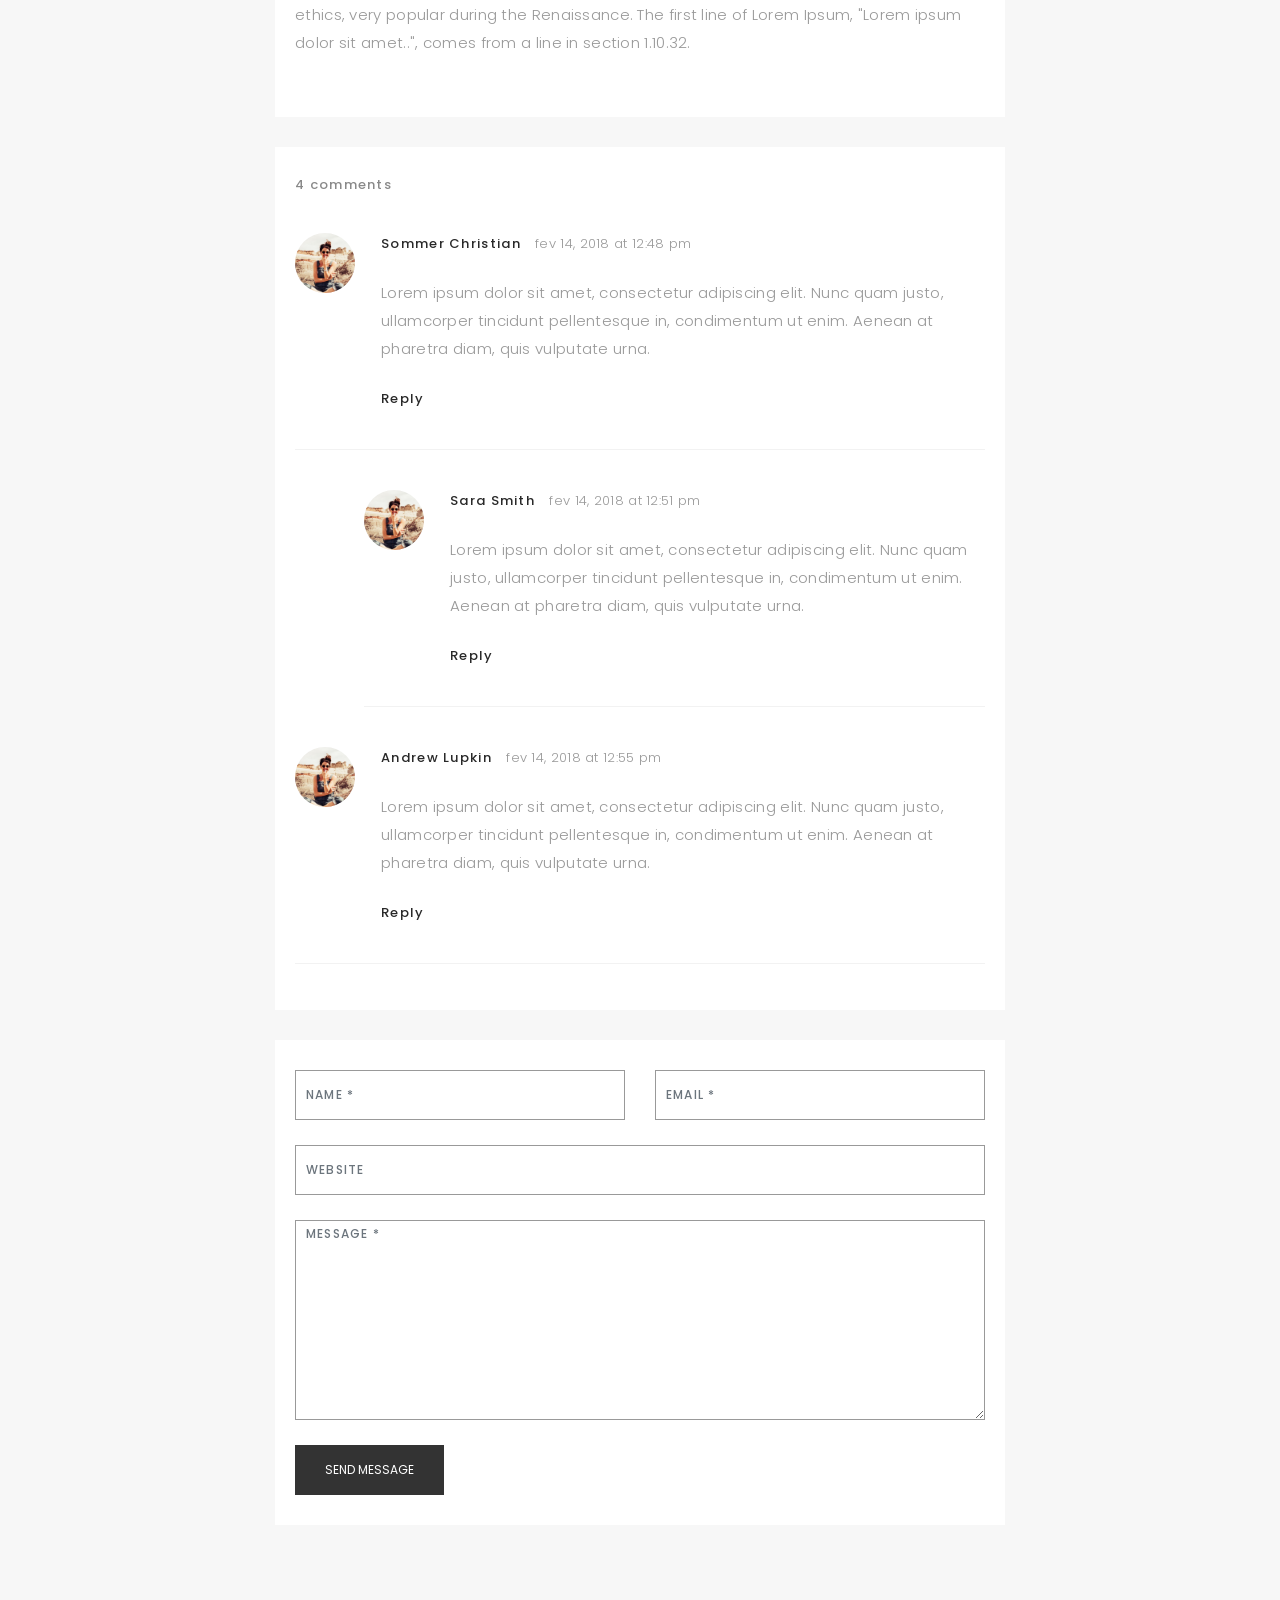
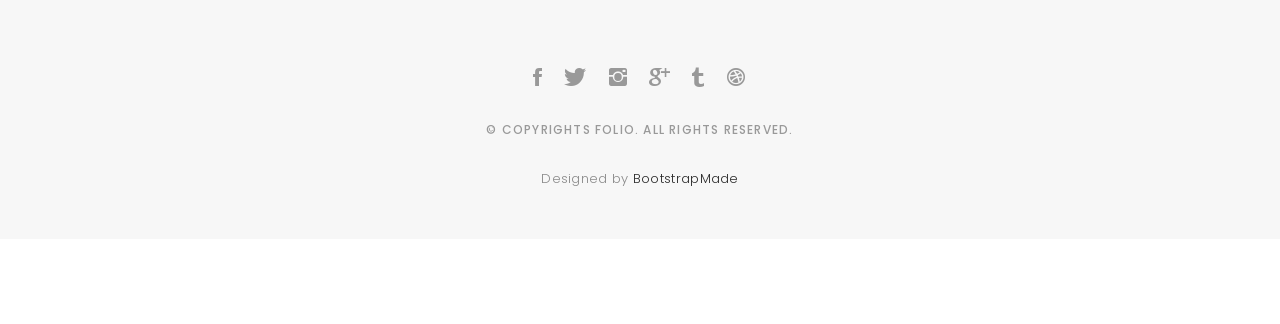
<file: Folio/blog-single.html>
<!DOCTYPE html>
<html lang="en">

<head>
  <!-- meta -->
  <meta charset="utf-8">
  <meta content="width=device-width, initial-scale=1.0" name="viewport">

  <title>Folio - Blog Singlee</title>
  <meta content="" name="keywords">
  <meta content="" name="description">

  <!-- Google Fonts -->
  <link href="https://fonts.googleapis.com/css?family=Poppins:300,300i,400,400i,500,500i,600,600i,700,700i|Playfair+Display:400,400i,700,700i,900,900i" rel="stylesheet">

  <!-- Bootstrap CSS File -->
  <link href="lib/bootstrap/css/bootstrap.min.css" rel="stylesheet">

  <!-- Libraries CSS Files -->
  <link href="lib/ionicons/css/ionicons.min.css" rel="stylesheet">
  <link href="lib/owlcarousel/assets/owl.carousel.min.css" rel="stylesheet">
  <link href="lib/magnific-popup/magnific-popup.css" rel="stylesheet">
  <link href="lib/hover/hover.min.css" rel="stylesheet">

  <!-- Blog Stylesheet File -->
  <link href="css/blog.css" rel="stylesheet">

  <!-- Main Stylesheet File -->
  <link href="css/style.css" rel="stylesheet">

  <!-- Responsive css -->
  <link href="css/responsive.css" rel="stylesheet">

  <!-- Favicon -->
  <link rel="shortcut icon" href="images/favicon.png">

  <!-- =======================================================
    Theme Name: Folio
    Theme URL: https://bootstrapmade.com/folio-bootstrap-portfolio-template/
    Author: BootstrapMade.com
    Author URL: https://bootstrapmade.com
  ======================================================= -->
</head>

<body>

  <!-- start section navbar -->
  <nav id="main-nav-subpage" class="subpage-nav">
    <div class="row">
      <div class="container">

        <div class="logo">
          <a href="index.html"><img src="images/logo.png" alt="logo"></a>
        </div>

        <div class="responsive"><i data-icon="m" class="ion-navicon-round"></i></div>

        <ul class="nav-menu list-unstyled">
          <li><a href="#homee" class="smoothScroll">Home</a></li>
          <li><a href="#about" class="smoothScroll">About</a></li>
          <li><a href="#portfolio" class="smoothScroll">Portfolio</a></li>
          <li><a href="#blog" class="smoothScroll">Blog</a></li>
          <li><a href="#contact" class="smoothScroll">Contact</a></li>
        </ul>
      </div>
    </div>
  </nav>
  <!-- End section navbar -->
  <!-- start section main content -->
  <div class="main-content paddsection">
    <div class="container">
      <div class="row justify-content-center">
        <div class="col-md-8 col-md-offset-2">
          <div class="row">
            <div class="container-main single-main">
              <div class="col-md-12">
                <div class="block-main mb-30">
                  <img src="images/blog-post-big.jpg" class="img-responsive" alt="reviews2">
                  <div class="content-main single-post padDiv">
                    <div class="journal-txt">
                      <h4><a href="#">SO LETS MAKE THE MOST IS BEAUTIFUL</a></h4>
                    </div>
                    <div class="post-meta">
                      <ul class="list-unstyled mb-0">
                        <li class="author">by:<a href="#">medsign</a></li>
                        <li class="date">date:<a href="#">March 31, 2017</a></li>
                        <li class="commont"><i class="ion-ios-heart-outline"></i><a href="#">3 Comments</a></li>
                      </ul>
                    </div>
                    <p class="mb-30">It is a long established fact that a reader will be distracted by the readable content of a page when looking at its layout. The point of using Lorem Ipsum is that it has a more-or-less normal distribution of letters, as opposed to
                      using 'Content here, content here', making it look like readable English. Many desktop publishing packages and web page editors now use Lorem Ipsum as their default model text, and a search for 'lorem ipsum' will uncover many web
                      sites still in their infancy. Various versions have evolved over the years, sometimes by accident, sometimes on purpose (injected humour and the like).</p>
                    <p class="mb-30">Lorem Ipsum is simply dummy text of the printing and typesetting industry. Lorem Ipsum has been the industry's standard dummy text ever since the 1500s, when an unknown printer took a galley of type and scrambled it to make a type
                      specimen book. It has survived not only five centuries, but also the leap into electronic typesetting, remaining essentially unchanged. It was popularised in the 1960s with the release of Letraset sheets containing Lorem Ipsum passages,
                      and more recently with desktop publishing software like Aldus PageMaker including versions of Lorem Ipsum.</p>
                    <blockquote>If you are still looking for that one person who will change your life, take a look in the mirror.</blockquote>
                    <p class="mb-30">Contrary to popular belief, Lorem Ipsum is not simply random text. It has roots in a piece of classical Latin literature from 45 BC, making it over 2000 years old. Richard McClintock, a Latin professor at Hampden-Sydney College in
                      Virginia, looked up one of the more obscure Latin words, consectetur, from a Lorem Ipsum passage, and going through the cites of the word in classical literature, discovered the undoubtable source. Lorem Ipsum comes from sections
                      1.10.32 and 1.10.33 of "de Finibus Bonorum et Malorum" (The Extremes of Good and Evil) by Cicero, written in 45 BC. This book is a treatise on the theory of ethics, very popular during the Renaissance. The first line of Lorem Ipsum,
                      "Lorem ipsum dolor sit amet..", comes from a line in section 1.10.32.</p>
                  </div>
                </div>
              </div>
              <div class="col-md-12">
                <div class="comments text-left padDiv mb-30">
                  <div class="entry-comments">
                    <h6 class="mb-30">4 comments</h6>
                    <ul class="entry-comments-list list-unstyled">
                      <li>
                        <div class="entry-comments-item">
                          <img src="images/avatar.jpg" class="entry-comments-avatar" alt="">
                          <div class="entry-comments-body">
                            <span class="entry-comments-author">Sommer Christian</span>
                            <span><a href="#">fev 14, 2018 at 12:48 pm</a></span>
                            <p class="mb-10">Lorem ipsum dolor sit amet, consectetur adipiscing elit. Nunc quam justo, ullamcorper tincidunt pellentesque in, condimentum ut enim. Aenean at pharetra diam, quis vulputate urna. </p>
                            <a class="rep" href="#">Reply</a>
                          </div>
                        </div>
                        <ul class="entry-comments-reply list-unstyled">
                          <li>
                            <div class="entry-comments-item">
                              <img src="images/avatar.jpg" class="entry-comments-avatar" alt="">
                              <div class="entry-comments-body">
                                <span class="entry-comments-author">Sara Smith</span>
                                <span><a href="#">fev 14, 2018 at 12:51 pm</a></span>
                                <p class="mb-10">Lorem ipsum dolor sit amet, consectetur adipiscing elit. Nunc quam justo, ullamcorper tincidunt pellentesque in, condimentum ut enim. Aenean at pharetra diam, quis vulputate urna.</p>
                                <a class="rep" href="#">Reply</a>
                              </div>
                            </div>
                          </li>
                        </ul>
                      </li>
                      <li>
                        <div class="entry-comments-item">
                          <img src="images/avatar.jpg" class="entry-comments-avatar" alt="">
                          <div class="entry-comments-body">
                            <span class="entry-comments-author">Andrew Lupkin</span>
                            <span><a href="#">fev 14, 2018 at 12:55 pm</a></span>
                            <p class="mb-10">Lorem ipsum dolor sit amet, consectetur adipiscing elit. Nunc quam justo, ullamcorper tincidunt pellentesque in, condimentum ut enim. Aenean at pharetra diam, quis vulputate urna. </p>
                            <a class="rep" href="#">Reply</a>
                          </div>
                        </div>
                      </li>
                    </ul>
                  </div>
                </div>
              </div>
              <div class="col-lg-12">
                <div class="cmt padDiv">
                  <form id="comment-form" method="post" action="" role="form">
                    <div class="row">
                        <div class="col-lg-6">
                          <div class="form-group">
                            <input id="form_name" type="text" name="name" class="form-control" placeholder="Name *" required="required">
                          </div>
                        </div>
                        <div class="col-lg-6">
                          <div class="form-group">
                            <input id="form_email" type="email" name="email" class="form-control" placeholder="email *" required="required">
                          </div>
                        </div>
                        <div class="col-md-12">
                          <div class="form-group">
                            <input id="form_name" type="text" name="website" class="form-control" placeholder="Website">
                          </div>
                        </div>
                        <div class="col-lg-12">
                          <div class="form-group">
                            <textarea id="form_message" name="message" class="form-control" placeholder="Message *" style="height: 200px;" required="required"></textarea>
                          </div>
                        </div>
                        <div class="col-lg-12">
                          <input type="submit" class="btn btn-defeault btn-send" value="Send message">
                        </div>
                    </div>
                  </form>
                </div>
              </div>
            </div>
          </div>
        </div>
      </div>
    </div>
  </div>
  <!--  </div> -->
  <!-- start section main content -->

  <!-- start section footer -->
  <div id="footer" class="text-center">
    <div class="container">
      <div class="socials-media text-center">

        <ul class="list-unstyled">
          <li><a href="#"><i class="ion-social-facebook"></i></a></li>
          <li><a href="#"><i class="ion-social-twitter"></i></a></li>
          <li><a href="#"><i class="ion-social-instagram"></i></a></li>
          <li><a href="#"><i class="ion-social-googleplus"></i></a></li>
          <li><a href="#"><i class="ion-social-tumblr"></i></a></li>
          <li><a href="#"><i class="ion-social-dribbble"></i></a></li>
        </ul>

      </div>

      <p>&copy; Copyrights Folio. All rights reserved.</p>

      <div class="credits">
        <!--
          All the links in the footer should remain intact.
          You can delete the links only if you purchased the pro version.
          Licensing information: https://bootstrapmade.com/license/
          Purchase the pro version with working PHP/AJAX contact form: https://bootstrapmade.com/buy/?theme=Folio
        -->
        Designed by <a href="https://bootstrapmade.com/">BootstrapMade</a>
      </div>

    </div>
  </div>
  <!-- End section footer -->

  <!-- JavaScript Libraries -->
  <script src="lib/jquery/jquery.min.js"></script>
  <script src="lib/jquery/jquery-migrate.min.js"></script>
  <script src="lib/bootstrap/js/bootstrap.bundle.min.js"></script>
  <script src="lib/typed/typed.js"></script>
  <script src="lib/owlcarousel/owl.carousel.min.js"></script>
  <script src="lib/magnific-popup/magnific-popup.min.js"></script>
  <script src="lib/isotope/isotope.pkgd.min.js"></script>

  <!-- Contact Form JavaScript File -->
  <script src="contactform/contactform.js"></script>

  <!-- Template Main Javascript File -->
  <script src="js/main.js"></script>

</body>

</html>
</file>
<file: Folio/css/responsive.css>
/** Width between 1200x to 0
 *  ~~~~~~~~~~~~~~~~~~~~~~~~~~~~~~~~~~~~
 */

@media (min-width: 1200px) {

}

/** Width between 992px to 1199px
 *  ~~~~~~~~~~~~~~~~~~~~~~~~~~~~~~~~~~~~
 */

@media (min-width: 992px) and (max-width: 1199px) {
  
}

/** Width between 768px to 991px
 *  ~~~~~~~~~~~~~~~~~~~~~~~~~~~~~~~~~~~~
 */

@media (min-width: 768px) and (max-width: 991px) {
  /* Navbar */
  nav {
    padding: 10px 15px;
  }
  .nav-menu {
    margin-top: 40px;
    display: none;
    float: none;
    width: 100%;
  }
  .nav-menu li {
    float: none;
    width: 100%;
    text-align: center;
    border-top: 1px solid #f7f7f7;
    line-height: 45px;
    margin-left: 0;
    padding-top: 10px;
    padding-bottom: 10px;
  }
  .responsive {
    float: right;
    padding-top: 15px;
    display: block;
  }
  /* About */
  .head-info .header-content .cmaster h1 {
    font-size: 32px;
  }
  #about .div-img-bg {
    padding: 0;
  }
  #about .div-img-bg .about-img img {
    margin-top: 0%;
    margin-left: calc(0% - 0px);
  }
  #about .about-descr .p-heading {
    font-size: 20px;
  }
  #about .about-descr .separator {
    max-width: 100%;
    margin-bottom: 0;
  }
  /* portfolio */
  #portfolio .portfolio-list .nav li {
    float: none;
    margin: 20px;
    display: inline-block;
  }
  /* journal */
  #journal .journal-block .journal-info {
    margin-bottom: 30px;
  }
  /* Contact */
  .contact-contact {
    margin-bottom: 30px;
  }
  /* Footer */
  #footer .socials-media ul li {
    margin-right: 0;
    margin-left: 0;
    float: none;
    display: inline-block;
  }
}

/** Width between 767px to 0
 *  ~~~~~~~~~~~~~~~~~~~~~~~~~~~~~~~~~~~~
 */

@media (max-width: 767px) {
  /* Navbar */
  nav {
    padding: 20px 15px;
  }
  .nav-menu {
    margin-top: 40px;
    display: none;
    float: none;
    width: 100%;
  }
  .nav-menu li {
    float: none;
    width: 100%;
    text-align: center;
    border-top: 1px solid #f7f7f7;
    line-height: 45px;
    margin-left: 0;
    padding-top: 10px;
    padding-bottom: 10px;
  }
  .responsive {
    float: right;
    padding-top: 15px;
    display: block;
  }
  /* About */
  .head-info .header-content h1 {
    font-size: 32px;
  }
  #about .div-img-bg {
    padding: 0;
  }
  #about .div-img-bg .about-img img {
    margin-top: 0%;
    margin-left: calc(0% - 0px);
  }
  #about .about-descr .p-heading {
    font-size: 20px;
  }
  #about .about-descr .separator {
    max-width: 100%;
    margin-bottom: 0;
  }
  /* portfolio */
  #portfolio .portfolio-list .nav li {
    float: none;
    margin: 20px;
    display: inline-block;
  }
  /* journal */
  #journal .journal-block .journal-info {
    margin-bottom: 30px;
  }
  /* Contact */
  .contact-contact {
    margin-bottom: 30px;
  }
  /* Footer */
  #footer .socials-media ul li {
    margin-right: 0;
    margin-left: 0;
    float: none;
    display: inline-block;
  }
}

/** Width between 600px to 0
 *  ~~~~~~~~~~~~~~~~~~~~~~~~~~~~~~~~~~~~
 */

@media (max-width: 600px) {
  /* Navbar */
  nav {
    padding: 20px 15px;
  }
  .nav-menu {
    margin-top: 40px;
    display: none;
    float: none;
    width: 100%;
  }
  .nav-menu li {
    float: none;
    width: 100%;
    text-align: center;
    border-top: 1px solid #f7f7f7;
    line-height: 45px;
    margin-left: 0;
    padding-top: 10px;
    padding-bottom: 10px;
  }
  .responsive {
    float: right;
    padding-top: 15px;
    display: block;
  }
  /* About */
  .head-info .header-content h1 {
    font-size: 32px;
  }
  #about .div-img-bg {
    padding: 0;
  }
  #about .div-img-bg .about-img img {
    margin-top: 0%;
    margin-left: calc(0% - 0px);
  }
  #about .about-descr .p-heading {
    font-size: 20px;
  }
  #about .about-descr .separator {
    max-width: 100%;
    margin-bottom: 0;
  }
  /* portfolio */
  #portfolio .portfolio-list .nav li {
    float: none;
    margin: 10px;
    display: inline-block;
  }
  /* journal */
  #journal .journal-block .journal-info {
    margin-bottom: 30px;
  }
  /* Contact */
  .contact-contact {
    margin-bottom: 30px;
  }
  /* Footer */
  #footer .socials-media ul li {
    margin-right: 0;
    margin-left: 0;
    float: none;
    display: inline-block;
  }
}

/** Width between 480px to 0
 *  ~~~~~~~~~~~~~~~~~~~~~~~~~~~~~~~~~~~~
 */

@media (max-width: 480px) {
  /* Navbar */
  nav {
    padding: 20px 15px;
  }
  .nav-menu {
    margin-top: 40px;
    display: none;
    float: none;
    width: 100%;
  }
  .nav-menu li {
    float: none;
    width: 100%;
    text-align: center;
    border-top: 1px solid #f7f7f7;
    line-height: 45px;
    margin-left: 0;
    padding-top: 10px;
    padding-bottom: 10px;
  }
  .responsive {
    float: right;
    padding-top: 15px;
    display: block;
  }
  /* About */
  .head-info .header-content h1 {
    font-size: 32px;
  }
  #about .div-img-bg {
    padding: 0;
  }
  #about .div-img-bg .about-img img {
    margin-top: 0%;
    margin-left: calc(0% - 0px);
  }
  #about .about-descr .p-heading {
    font-size: 20px;
  }
  #about .about-descr .separator {
    max-width: 100%;
    margin-bottom: 0;
  }
  /* portfolio */
  #portfolio .portfolio-list .nav li {
    float: none;
    margin: 20px;
  }
  /* journal */
  #journal .journal-block .journal-info {
    margin-bottom: 30px;
  }
  /* Contact */
  .contact-contact {
    margin-bottom: 30px;
  }
  /* Footer */
  #footer .socials-media ul li {
    margin-right: 0;
    margin-left: 0;
    float: none;
    display: inline-block;
  }
}

/** Width between 320px to 0
 *  ~~~~~~~~~~~~~~~~~~~~~~~~~~~~~~~~~~~~
 */

@media (max-width: 320px) {
  /* Navbar */
  nav {
    padding: 20px 15px;
  }
  .nav-menu {
    margin-top: 40px;
    display: none;
    float: none;
    width: 100%;
  }
  .nav-menu li {
    float: none;
    width: 100%;
    text-align: center;
    border-top: 1px solid #f7f7f7;
    line-height: 45px;
    margin-left: 0;
    padding-top: 10px;
    padding-bottom: 10px;
  }
  .responsive {
    float: right;
    padding-top: 15px;
    display: block;
  }
  /* About */
  .head-info .header-content h1 {
    font-size: 32px;
  }
  #about .div-img-bg {
    padding: 0;
  }
  #about .div-img-bg .about-img img {
    margin-top: 0%;
    margin-left: calc(0% - 0px);
  }
  #about .about-descr .p-heading {
    font-size: 20px;
  }
  #about .about-descr .separator {
    max-width: 100%;
    margin-bottom: 0;
  }
  /* portfolio */
  #portfolio .portfolio-list .nav li {
    float: none;
    margin: 20px;
  }
  /* journal */
  #journal .journal-block .journal-info {
    margin-bottom: 30px;
  }
  /* Contact */
  .contact-contact {
    margin-bottom: 30px;
  }
  /* Footer */
  #footer .socials-media ul li {
    margin-right: 0;
    margin-left: 0;
    float: none;
    display: inline-block;
  }
  /* Single page */
  .entry-comments-body span {
    display: inline-block;
    margin-right: 0;
  }
}
</file>
<file: cssmohamed.css>
.photo-container {
    display: flex; 
    align-items: center; 
    margin: 20px;
  }
  .profil {
    text-align: center; 
    margin: 20px 0; 
  }
  
  .photo-container img {
    width: 200px; 
    height: 200px; 
    object-fit: cover; 
    border-radius: 5px; 
    margin-right: 40px; 
    aspect-ratio: 1 / 1; 
  }
  
  .cv-title h1 {
    font-size: 50px; 
    font-weight: bold; 
    color: #000000;
    margin: 0; 
  }
  

  body {
    background-color: #DCDCDC; 
    font-family: Georgia, serif, sans-serif; 
    margin: 0;
    font-size: 20px;
  }
  
  h1, h2 {
    color: #000000; 
    margin: 10px 0; 
  }
  

  section {
    margin: 20px;
  }
  
  ul {
    list-style-type: disc; 
    padding-left: 20px; 
  }
  
  li {
    margin-bottom: 10px; 
  }
  

  table {
    width: 100%;
    border-collapse: collapse;
    margin: 20px 0;
  }
  
  th, td {
    padding: 10px;
    text-align: left;
    border: 1px solid Silver;
  }
  
  th {
    background-color: #f2f2f2; 
  }
  
  
  .experience ul, .formation ul {
    list-style-type: disc; 
    padding-left: 20px; 
  }
  
  .experience li, .formation li {
    margin-bottom: 10px; 
  }
  
  .coordonnees p {
    margin: 5px 0; 
  }
</file>
<file: Folio/css/blog.css>
/*-----------------------------------------------------------------------------------*/

/*  -  Navbar fixd page
/*-----------------------------------------------------------------------------------*/

.subpage-nav {
  display: block !important;
  position: relative;
}

/*-----------------------------------------------------------------------------------*/

/*  /* Single page */

/*-----------------------------------------------------------------------------------*/

/* main content */

.main-content {
  background: #f7f7f7;
}

.main-content .container-main {
  display: inline-block;
  width: 100%;
}

.main-content .container-main .block-main {
  margin-bottom: 30px;
  overflow: hidden;
}

.container-main .block-main .content-main {
  background: #fff none repeat scroll 0 0;
  display: inline-block;
  width: 100%;
}

.journal-txt h4 a {
  display: block;
  font-size: 19px;
  line-height: 24px;
  margin: 0 0 13px 0;
  font-weight: 500;
  color: #292929;
  -moz-transition: all 0.5s ease-in-out 0s;
  -ms-transition: all 0.5s ease-in-out 0s;
  -o-transition: all 0.5s ease-in-out 0s;
  -webkit-transition: all 0.5s ease-in-out 0s;
  transition: all 0.5s ease-in-out 0s;
}

.journal-txt h4 a:hover {
  color: #b8a07e;
  -moz-transition: all 0.5s ease-in-out 0s;
  -ms-transition: all 0.5s ease-in-out 0s;
  -o-transition: all 0.5s ease-in-out 0s;
  -webkit-transition: all 0.5s ease-in-out 0s;
  transition: all 0.5s ease-in-out 0s;
}

.post-meta ul li {
  font-size: 12px;
  font-weight: normal;
  margin-left: 8px;
  margin-right: 8px;
  text-transform: capitalize;
  display: inline-block;
  float: none;
}

.content-main .post-meta a {
  color: #a2a2a2;
  margin-left: 5px;
}

/* Commonts */

.comments {
  background: #fff;
}

.entry-comments h6 {
  margin-right: 10px;
  font-size: 13px;
  letter-spacing: 0.1em;
  font-weight: 500;
}

.entry-comments-item {
  margin-top: 40px;
  padding-bottom: 40px;
  border-bottom: 1px solid #f2f2f2;
}

.entry-comments-avatar {
  position: absolute;
  display: block;
  border-radius: 50%;
  width: 60px;
  height: 60px;
}

.entry-comments-body {
  padding-left: 86px;
}

.entry-comments-author {
  margin-right: 10px;
  font-size: 13px;
  color: #292929;
  letter-spacing: 0.1em;
  font-weight: 500;
}

.rep {
  font-size: 13px;
  color: #292929;
  letter-spacing: 0.1em;
  font-weight: 500;
  text-transform: capitalize;
}

.entry-comments span a {
  font-size: 13px;
  color: #999;
}

.entry-comments-reply {
  padding-left: 10%;
}

/* Commonts form */

.cmt {
  background: #fff;
}

blockquote {
  padding: 40px;
  background-color: #f2f2f2;
  margin: 30px 0;
  border: none;
  border-left: 4px solid #b8a07e;
}
</file>
<file: Folio/css/style.css>
/*
  Theme Name: Folio
  Theme URL: https://bootstrapmade.com/folio-bootstrap-portfolio-template/
  Author: BootstrapMade.com
  Author URL: https://bootstrapmade.com
*/

/*  General Styling
/*-----------------------------------------------------------------------------------*/

body {
  background: #ffffff;
  color: #898989;
  font-family: 'Poppins', helvetica;
  font-size: 15px;
  font-weight: 300;
  line-height: 20px;
  letter-spacing: 0.02em;
  overflow-x: hidden;
  margin: 0 auto;
  padding: 0;
  -moz-box-sizing: border-box;
  -ms-box-sizing: border-box;
  -o-box-sizing: border-box;
  -webkit-box-sizing: border-box;
  box-sizing: border-box;
}

h1, h2, h3, h4, h5, h6 {
  margin: 0;
}

h2 {
  color: #292929;
  font-weight: 600;
}

h4 {
  color: #292929;
  font-size: 14px;
  font-weight: 600;
}

a {
  color: #292929;
  text-decoration: none !important;
  -moz-transition: all 0.5s ease-in-out 0s;
  -ms-transition: all 0.5s ease-in-out 0s;
  -o-transition: all 0.5s ease-in-out 0s;
  -webkit-transition: all 0.5s ease-in-out 0s;
  transition: all 0.5s ease-in-out 0s;
}

a:hover {
  -moz-transition: all 0.5s ease-in-out 0s;
  -ms-transition: all 0.5s ease-in-out 0s;
  -o-transition: all 0.5s ease-in-out 0s;
  -webkit-transition: all 0.5s ease-in-out 0s;
  transition: all 0.5s ease-in-out 0s;
}

a:hover, a:focus {
  color: #b8a07e;
  text-decoration: underline;
}

nav ul li a {
  padding: 2px 0 0 0;
  position: relative;
  display: block;
  font-size: 12px;
  color: #999999;
  letter-spacing: 0.1em;
  font-weight: 500;
  line-height: 14px;
  text-transform: uppercase;
  -moz-transition: all 0.5s ease-in-out 0s;
  -ms-transition: all 0.5s ease-in-out 0s;
  -o-transition: all 0.5s ease-in-out 0s;
  -webkit-transition: all 0.5s ease-in-out 0s;
  transition: all 0.5s ease-in-out 0s;
}

p {
  margin: 25px 0;
  padding: 0;
  font-size: 15px;
  color: #999999;
  line-height: 28px;
}

::-moz-selection {
  background: #b8a07e;
  color: #fff;
}

::selection {
  background: #b8a07e;
  color: #fff;
}

.btn {
  background: #333;
  border: medium none;
  border-radius: 0;
  color: #fff;
  font-size: 12px;
  height: 50px;
  line-height: 50px;
  padding: 0 30px;
  text-transform: uppercase;
}

.btn:hover, .btn:focus {
  color: #fff;
}

.padDiv {
  padding: 30px 20px;
}

.section-title {
  margin-bottom: 70px;
}

.section-title h2 {
  font-size: 25px;
  letter-spacing: 2px;
  text-transform: uppercase;
}

.form-control {
  background-color: transparent;
  border: 1px solid #999;
  border-radius: 0;
  color: #999999;
  font-size: 12px;
  font-weight: 500;
  height: 50px;
  letter-spacing: 0.1em;
  padding-left: 10px;
  margin: 0 0 25px 0;
  line-height: 14px;
  text-transform: uppercase;
}

.form-control:focus {
  box-shadow: none;
  outline: 0 none;
}

.paddsection {
  padding-top: 90px;
  padding-bottom: 90px;
}

.paddsections {
  padding-top: 90px;
  padding-bottom: 90px !important;
}

.hvr-shutter-in-horizontal::before {
  background: #333;
}

.hvr-shutter-in-horizontal:hover {
  background: #b8a07e;
}

.mb-30 {
  margin-bottom: 30px;
}

/*-----------------------------------------------------------------------------------*/
/*  Navbar Top
/*-----------------------------------------------------------------------------------*/

nav {
  position: fixed;
  background: #fff;
  z-index: 1000;
  width: 100%;
  padding: 20px;
  display: none;
  -webkit-box-shadow: 0px 2px 92px 0px rgba(0, 0, 0, 0.18);
  -moz-box-shadow: 0px 2px 92px 0px rgba(0, 0, 0, 0.18);
  box-shadow: 0px 2px 92px 0px rgba(0, 0, 0, 0.18);
}

.nav-menu {
  float: right;
  line-height: 32px;
  margin-bottom: 0;
  padding-top: 16px;
}

nav ul li {
  float: left;
  margin-right: 15px;
  font-family: 'Poppins', sans-serif;
  font-size: 14px;
  margin-left: 40px;
}

nav ul li a {
  padding: 2px 0 0 0;
  position: relative;
  display: block;
  font-size: 14px;
  color: #999999;
  font-family: 'Poppins', helvetica;
  font-weight: 500;
  line-height: 16px;
  text-transform: uppercase;
  letter-spacing: 0.02em;
  text-transform: capitalize;
}

.logo {
  float: left;
}

.logo img {
  width: 100px;
  height: 50px;
}

.responsive {
  display: none;
  font-size: 23px;
}

.active {
  color: #afafaf;
}

/*----------------------------------------------------------------------------------*/
/*  Header
/*-----------------------------------------------------------------------------------*/

#header {
  background: url("../images/home-bg.jpg") repeat scroll center center / cover;
  height: 100vh;
  width: 100%;
}


#header .header-content {
  height: 100vh;
  text-align: left;
  width: 100%;
  display: flex;
  justify-content: center;
  flex-direction: column;
}

.header-content h1 {
  font-size: 40px;
  font-weight: 700;
  margin-bottom: 10px;
  text-transform: uppercase;
  color: #fff;
}

.header-content p {
  font-size: 13px;
  letter-spacing: 5px;
  margin-top: 0;
  margin-bottom: 30px;
  text-transform: capitalize;
  color: #fff;
  font-weight: 500;
}

.header-content .list-social li {
  float: left;
  margin-right: 20px;
}

.header-content .list-social li i {
  color: #fff;
  font-size: 15px;
}

/*-----------------------------------------------------------------------------------*/
/*  Aout-us
/*-----------------------------------------------------------------------------------*/

#about {
  width: 100%;
  height: auto;
  background: #f7f7f7;
  padding-top: 190px;
}

#about .div-img-bg {
  padding-bottom: 30px;
  border: 20px solid #b8a07e;
}

#about .div-img-bg .about-img img {
  width: 100%;
  box-shadow: 0px 0px 85px 0px rgba(0, 0, 0, 0.14);
  margin-top: -60px;
  margin-left: 40px;
  height: 400px;
  object-fit: cover;
}

#about .about-descr .p-heading {
  font-family: 'Playfair Display', serif;
  font-size: 28px;
  text-align: left;
}

#about .about-descr .separator {
  max-width: 80%;
  margin-bottom: 0;
  text-align: left;
}

/*-----------------------------------------------------------------------------------*/
/*   Services
/*-----------------------------------------------------------------------------------*/

#services {
  background: #f7f7f7;
  position: relative;
  padding-bottom: 80px;
}

.owl-item {
  float: left;
}
.services-block span {
  margin: 10px 0;
  position: relative;
  font-size: 13px;
  color: #292929;
  letter-spacing: 0.1em;
  font-weight: 500;
  text-transform: uppercase;
  display: block;
}

.services-block .separator {
  margin: 0;
  font-size: 13px;
  line-height: 22px;
}

.services-block i {
  font-size: 44px;
  color: #b8a07e;
  line-height: 44px;
}


.services-carousel  .owl-stage-outer {
  overflow: hidden;
}

.services-carousel .owl-dots {
  margin-top: 5px;
  text-align: center;
}

.services-carousel .owl-dot {
  display: inline-block;
  margin: 0 5px;
  width: 12px !important;
  height: 12px !important;
  border-radius: 50%;
  border: 0;
  padding: 0 !important;
  background-color: #ddd;
  cursor: pointer;
}

.services-carousel .owl-dot.active {
  background-color: #b8a07e;
}

.owl-nav {
  display: none;
}


/*-----------------------------------------------------------------------------------*/
/*  Portfolio
/*-----------------------------------------------------------------------------------*/

#portfolio {
  position: relative;
  padding-bottom: 50px;
}

#portfolio .portfolio-list {
  margin-bottom: 50px;
}

#portfolio .portfolio-list .nav {
  display: inline-block;
  margin: 0;
}

#portfolio .portfolio-list .nav li {
  margin: 0 40px 0 0;
  float: left;
  font-size: 14px;
  color: #999999;
  line-height: 16px;
  cursor: pointer;
  font-family: 'Poppins', helvetica;
  font-weight: 500;
  letter-spacing: 0.02em;
  text-transform: capitalize;
  -moz-transition: all 0.5s ease-in-out 0s;
  -ms-transition: all 0.5s ease-in-out 0s;
  -o-transition: all 0.5s ease-in-out 0s;
  -webkit-transition: all 0.5s ease-in-out 0s;
  transition: all 0.5s ease-in-out 0s;
}

#portfolio .portfolio-list .nav li:hover, #portfolio .portfolio-list .nav li.filter-active  {
  color: #b8a07e;
  -moz-transition: all 0.5s ease-in-out 0s;
  -ms-transition: all 0.5s ease-in-out 0s;
  -o-transition: all 0.5s ease-in-out 0s;
  -webkit-transition: all 0.5s ease-in-out 0s;
  transition: all 0.5s ease-in-out 0s;
}

#portfolio .portfolio-container {
  display: inline-block;
  margin-bottom: 50px;
  width: 100%;
}

.portfolio-thumbnail {
  margin-bottom: 30px;
  overflow: hidden;
  min-height: 260px;
}

.portfolio-thumbnail img {
  max-width: 100%;
}

/*-----------------------------------------------------------------------------------*/
/*  Journal
/*-----------------------------------------------------------------------------------*/

#journal,  #journal-blog {
  height: auto;
  width: 100%;
  background: #f7f7f7;
  padding-bottom: 60px;
  position: relative;
}

#journal-blog {
  background: #fff;
  padding-bottom: 30px;
}

#journal .journal-block {
  display: inline-block;
  height: auto;
  width: 100%;
}

#journal .journal-block .journal-info {
  position: relative;
}

.journal-block .journal-info img {
  max-width: 100%;
}

.journal-block .journal-info .journal-txt {
  padding: 25px 0px;
  position: relative;
}

.journal-block .journal-info .journal-txt h4 a {
  display: block;
  font-size: 19px;
  line-height: 24px;
  margin: 0 0 13px 0;
  font-weight: 500;
  color: #292929;
  -moz-transition: all 0.5s ease-in-out 0s;
  -ms-transition: all 0.5s ease-in-out 0s;
  -o-transition: all 0.5s ease-in-out 0s;
  -webkit-transition: all 0.5s ease-in-out 0s;
  transition: all 0.5s ease-in-out 0s;
}

.journal-block .journal-info .journal-txt h4 a:hover {
  color: #b8a07e;
  -moz-transition: all 0.5s ease-in-out 0s;
  -ms-transition: all 0.5s ease-in-out 0s;
  -o-transition: all 0.5s ease-in-out 0s;
  -webkit-transition: all 0.5s ease-in-out 0s;
  transition: all 0.5s ease-in-out 0s;
}

.journal-block .journal-info .journal-txt p {
  margin: 0;
  font-size: 14px;
  line-height: 24px;
}

/*-----------------------------------------------------------------------------------*/
/*  Contact
/*-----------------------------------------------------------------------------------*/

#contact {
  height: auto;
  width: 100%;
}

.contact-details {
  list-style: none;
  margin: 0;
  padding: 0;
}

.contact-details li {
  padding-bottom: 10px;
}

#contact input, #contact textarea {
  width: 100%;
}


#contact  #sendmessage {
  color: #18d26e;
  border: 1px solid #18d26e;
  display: none;
  text-align: center;
  padding: 15px;
  font-weight: 600;
  margin: 15px;
}

#contact  #errormessage {
  color: red;
  display: none;
  border: 1px solid red;
  text-align: center;
  padding: 15px;
  font-weight: 600;
  margin: 15px;
}

#contact #sendmessage.show, #contact #errormessage.show, #contact .show {
  display: block;
}

#contact .validation {
  color: red;
  display: none;
  margin: 0 0 20px;
  font-weight: 400;
  font-size: 13px;
}

/*-----------------------------------------------------------------------------------*/
/*  Footer
/*-----------------------------------------------------------------------------------*/

#footer {
  background: #f7f7f7;
  padding-top: 50px;
  padding-bottom: 50px;
}

#footer .socials-media {
  width: 100%;
}

#footer .socials-media ul {
  display: inline-block;
  float: none;
  margin: 0 0 20px 0;
}

#footer .socials-media ul li {
  float: left;
  margin-left: 10px;
  margin-right: 10px;
}

#footer .socials-media ul li a {
  font-size: 24px;
  color: #999;
  letter-spacing: 0.1em;
  font-weight: 500;
  background: transparent;
  text-transform: uppercase;
  -moz-transition: all 0.5s ease-in-out 0s;
  -ms-transition: all 0.5s ease-in-out 0s;
  -o-transition: all 0.5s ease-in-out 0s;
  -webkit-transition: all 0.5s ease-in-out 0s;
  transition: all 0.5s ease-in-out 0s;
}

#footer .socials-media ul li a:hover {
  color: #b8a07e;
  -moz-transition: all 0.5s ease-in-out 0s;
  -ms-transition: all 0.5s ease-in-out 0s;
  -o-transition: all 0.5s ease-in-out 0s;
  -webkit-transition: all 0.5s ease-in-out 0s;
  transition: all 0.5s ease-in-out 0s;
}

#footer p {
  font-size: 12px;
  letter-spacing: 0.1em;
  font-weight: 500;
  margin-top: 0;
  text-transform: uppercase;
}

.credits {
  font-size: 13px;
}
</file>
